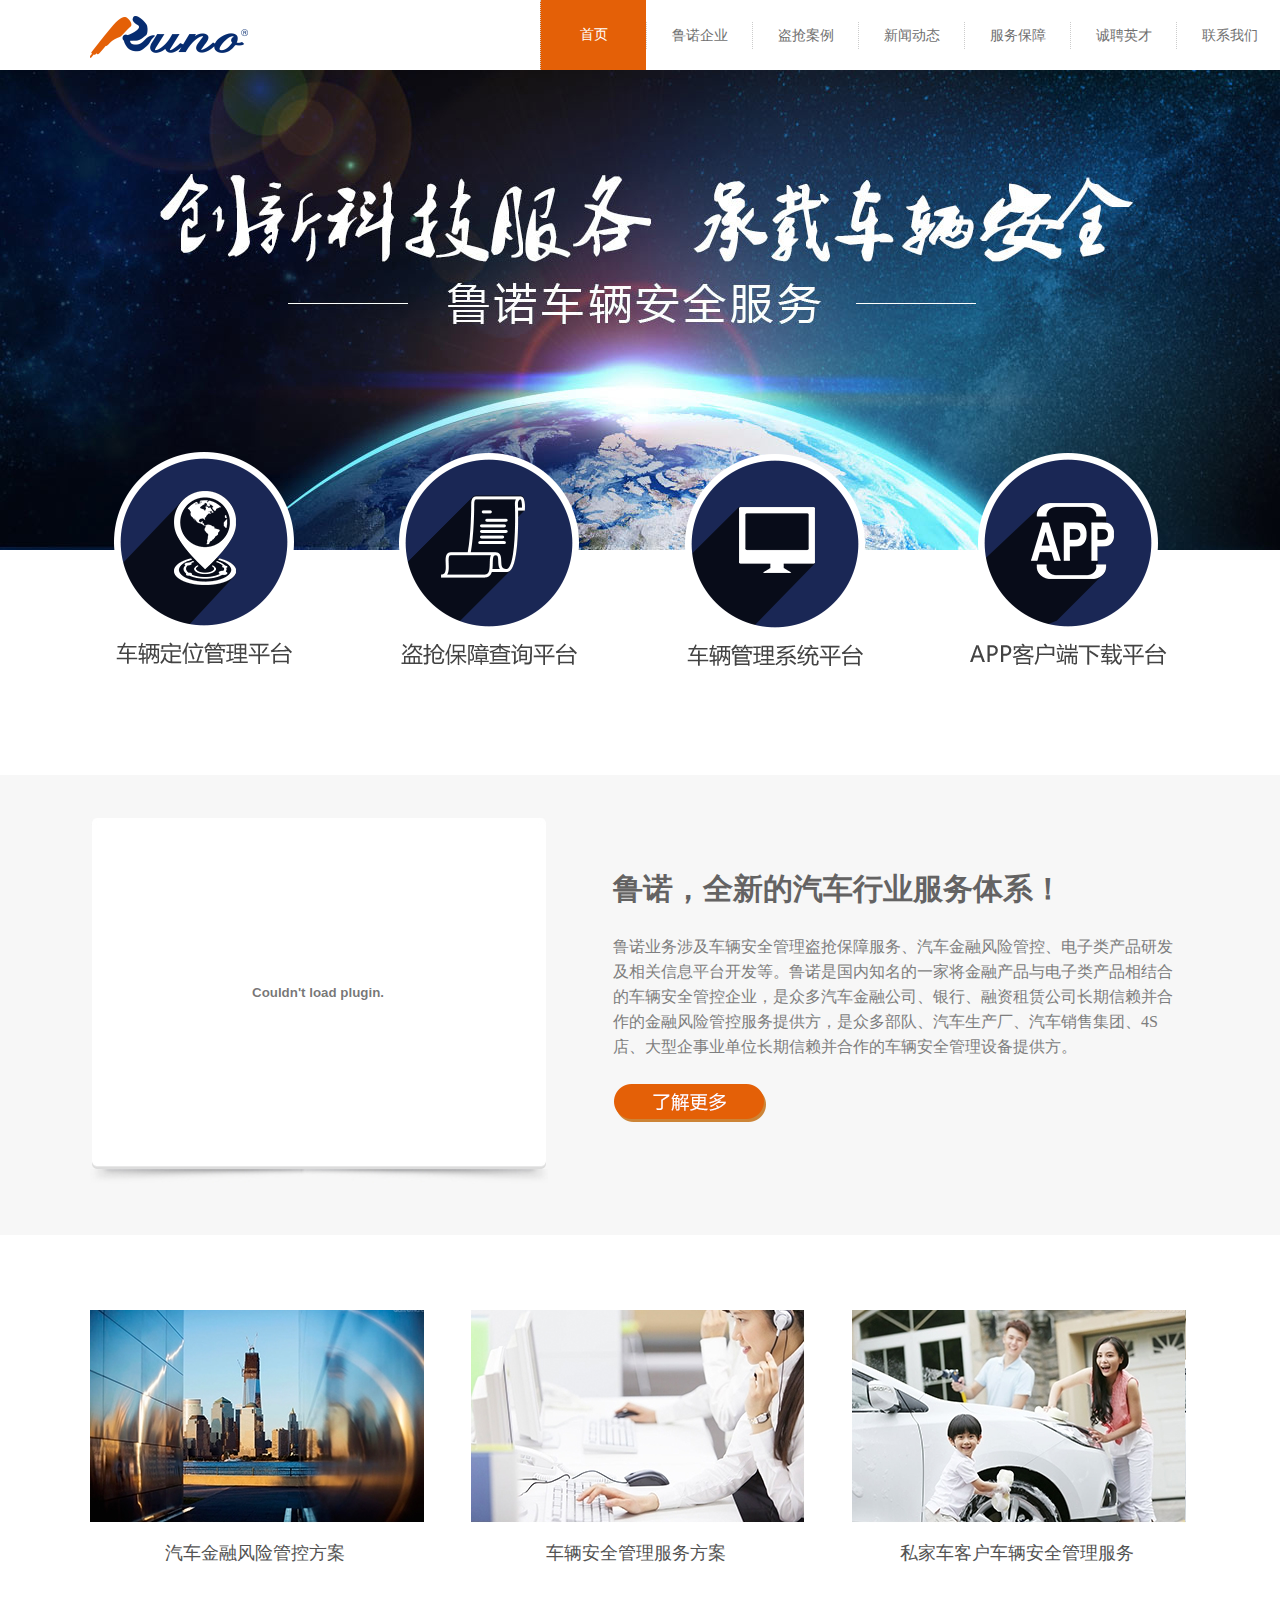
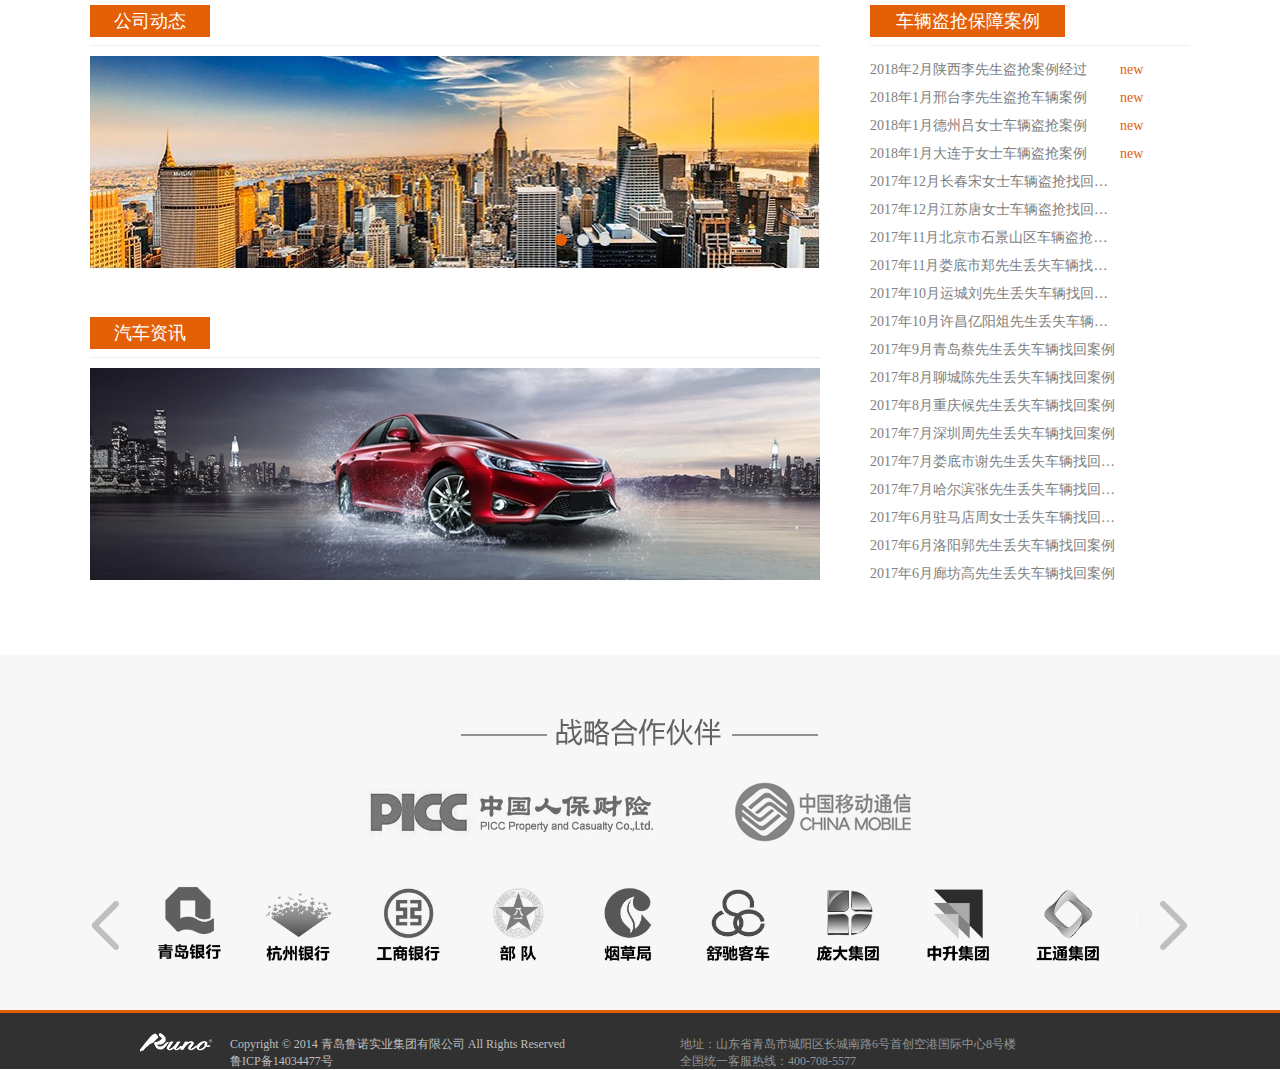
<file: index.html>
<!DOCTYPE html>
<html lang="en">
<head>
    <meta charset="UTF-8">
    <title>青岛鲁诺企业管理有限公司</title>
    <link rel="stylesheet" href="css/index.css">
</head>
<body>
<!--header 头部-->
<header id="header">
    <div class="header">
        <div class="logo"><a href="index.html"><img src="img/logo1.png" alt=""></a></div>
        <div class="nav">
            <ul>
                <a href="index.html"><li id="nav_home" class="active">首页</li></a>
                <a href="about.html"><li id="nav_about">鲁诺企业</li></a>
                <a href="cases.html"><li id="nav_cases">盗抢案例</li></a>
                <a href="news.html"><li id="nav_news">新闻动态</li></a>
                <a href="service.html"><li id="nav_service">服务保障</li></a>
                <a href="recruitment.html"><li id="nav_recruitment">诚聘英才</li></a>
                <a href="contact.html"><li id="nav_contact">联系我们</li></a>
            </ul>
        </div>
    </div>
</header>

<!--banner 轮播图-->
<div id="banner">
    <div id="full_screen_slider">
        <ul id="slides">
            <li class="liActive"></li>
            <li></li>
        </ul>
        <div class="platform">
            <div class="box">
                <ul>
                    <li><a href=""><img src="img/bk01.png" alt=""></a></li>
                    <li class="l1"><a href=""><img src="img/bk02.png" alt=""></a></li>
                    <li class="l2"><a href=""><img src="img/bk03.png" alt=""></a></li>
                    <li class="l3"><a href=""><img src="img/bk04.png" alt=""></a></li>
                </ul>
            </div>
        </div>
    </div>
</div>
<div class="bg01"></div>

<!--video 视频-->
<div class="video_bg">
    <div class="video_box">
        <div class="video">
            <div style="margin:0px 0px 0px 0px;border-radius:5px;overflow:hidden;">
                <embed src="http://player.youku.com/player.php/sid/XMTI2ODg4ODg2NA==/v.swf" allowfullscreen="true" quality="high" width="456" height="350" align="middle" allowscriptaccess="always" type="application/x-shockwave-flash">
            </div>
        </div>
        <div class="introduce">
            <div class="title" style="width:auto;border:0px;">
                鲁诺，全新的汽车行业服务体系！
            </div>
            <div class="con">
                鲁诺业务涉及车辆安全管理盗抢保障服务、汽车金融风险管控、电子类产品研发及相关信息平台开发等。鲁诺是国内知名的一家将金融产品与电子类产品相结合的车辆安全管控企业，是众多汽车金融公司、银行、融资租赁公司长期信赖并合作的金融风险管控服务提供方，是众多部队、汽车生产厂、汽车销售集团、4S店、大型企事业单位长期信赖并合作的车辆安全管理设备提供方。
            </div>
            <a href="about.html"><input type="button" class="btn_more"></a>
        </div>
    </div>
</div>

<!--program 方案-->
<div class="program">
    <div class="program">
        <div class="pic pic1"></div>
        <div class="title">
            汽车金融风险管控方案
        </div>
    </div>
    <div class="program center">
        <div class="pic pic2"></div>
        <div class="title">
            车辆安全管理服务方案
        </div>
    </div>
    <div class="program">
        <div class="pic pic3"></div>
        <div class="title">
            私家车客户车辆安全管理服务
        </div>
    </div>
</div>

<!--news 动态新闻-->
<div class="news">
    <div class="rotation">
        <div class="c1">
            <div class="t">
                <span><a href="news.html">公司动态</a></span>
            </div>
            <div class="lunbo">
                <div class="lunbo_box">
                    <div class="pic picActive"><img src="img/lb01.jpg" alt=""></div>
                    <div class="pic"><img src="img/lb02.jpg" alt=""></div>
                    <div class="pic"><img src="img/lb03.jpg" alt=""></div>
                </div>
                <div class="point">
                    <div class="fbt">
                        <div class="poiont_active"></div>
                        <div></div>
                        <div></div>
                    </div>
                </div>
            </div>
        </div>
        <div class="c1">
            <div class="t">
                <span><a href="news.html"> 汽车资讯</a></span>
            </div>
            <div class="lunbo"><img src="img/hf01.jpg"></div>
        </div>
    </div>
    <div class="introduce">
        <div class="title"><span><a> 车辆盗抢保障案例</a></span></div>
        <ul>
            <li><a href="#">
                <div>2018年2月陕西李先生盗抢案例经过</div><span> new</span>
            </a></li>
            <li><a href="#">
                <div>2018年1月邢台李先生盗抢车辆案例</div><span> new</span>
            </a></li>
            <li><a href="#">
                <div>2018年1月德州吕女士车辆盗抢案例</div><span> new</span>
            </a></li>
            <li><a href="#">
                <div>2018年1月大连于女士车辆盗抢案例</div><span> new</span>
            </a></li>
            <li><a href="#">
                <div>2017年12月长春宋女士车辆盗抢找回经过 </div>
            </a></li>
            <li><a href="#">
                <div>2017年12月江苏唐女士车辆盗抢找回经过 </div>
            </a></li>
            <li><a href="#">
                <div>2017年11月北京市石景山区车辆盗抢找回经过 </div>
            </a></li>
            <li><a href="#">
                <div>2017年11月娄底市郑先生丢失车辆找回案例 </div>
            </a></li>
            <li><a href="#">
                <div>2017年10月运城刘先生丢失车辆找回案例 </div>
            </a></li>
            <li><a href="#">
                <div>2017年10月许昌亿阳俎先生丢失车辆找回案例 </div>
            </a></li>
            <li><a href="#">
                <div>2017年9月青岛蔡先生丢失车辆找回案例 </div>
            </a></li>
            <li><a href="#">
                <div>2017年8月聊城陈先生丢失车辆找回案例 </div>
            </a></li>
            <li><a href="#">
                <div>2017年8月重庆候先生丢失车辆找回案例 </div>
            </a></li>
            <li><a href="#">
                <div>2017年7月深圳周先生丢失车辆找回案例 </div>
            </a></li>
            <li><a href="#">
                <div>2017年7月娄底市谢先生丢失车辆找回案例 </div>
            </a></li>
            <li><a href="#">
                <div>2017年7月哈尔滨张先生丢失车辆找回案例 </div>
            </a></li>
            <li><a href="#">
                <div>2017年6月驻马店周女士丢失车辆找回案例 </div>
            </a></li>
            <li><a href="#">
                <div>2017年6月洛阳郭先生丢失车辆找回案例 </div>
            </a></li>
            <li><a href="#">
                <div>2017年6月廊坊高先生丢失车辆找回案例 </div>
            </a></li>
        </ul>
    </div>
</div>

<!--partner 合作伙伴-->
<div class="partner">
    <div class="partner_box">
        <div class="t">
            <img src="img/zlt.png">
        </div>
        <div class="zlhb">
            <img src="img/zl1.jpg">
        </div>
        <div class="sectionshopfour">
            <a href="javascript:void(0);" class="prev" id="prev-02">&nbsp; </a>
            <div class="logo_animate">
                <div class="sectionzou" id="demo-02">
                    <ul style="margin: 0px; padding: 0px; position: relative; list-style-type: none; z-index: 1; width: 4400px; left: -880px;">
                        <li><img src="img/lg17.jpg" alt=""></li>
                        <li><img src="img/lg18.jpg" alt=""></li>
                        <li><img src="img/lg19.jpg" alt=""></li>
                        <li><img src="img/lg20.jpg" alt=""></li>
                        <li><img src="img/lg21.jpg" alt=""></li>
                        <li><img src="img/lg22.jpg" alt=""></li>
                        <li><img src="img/lg23.jpg" alt=""></li>
                        <li><img src="img/lg24.jpg" alt=""></li>
                        <li><img src="img/lg01.jpg" alt=""></li>
                        <li><img src="img/lg02.jpg" alt=""></li>
                        <li><img src="img/lg03.jpg" alt=""></li>
                        <li><img src="img/lg04.jpg" alt=""></li>
                        <li><img src="img/lg05.jpg" alt=""></li>
                        <li><img src="img/lg06.jpg" alt=""></li>
                        <li><img src="img/lg07.jpg" alt=""></li>
                        <li><img src="img/lg08.jpg" alt=""></li>
                        <li><img src="img/lg09.jpg" alt=""></li>
                        <li><img src="img/lg10.jpg" alt=""></li>
                        <li><img src="img/lg11.jpg" alt=""></li>
                        <li><img src="img/lg12.jpg" alt=""></li>
                        <li><img src="img/lg13.jpg" alt=""></li>
                        <li><img src="img/lg14.jpg" alt=""></li>
                        <li><img src="img/lg15.jpg" alt=""></li>
                        <li><img src="img/lg16.jpg" alt=""></li>
                        <li><img src="img/lg17.jpg" alt=""></li>
                        <li><img src="img/lg18.jpg" alt=""></li>
                        <li><img src="img/lg19.jpg" alt=""></li>
                        <li><img src="img/lg20.jpg" alt=""></li>
                        <li><img src="img/lg21.jpg" alt=""></li>
                        <li><img src="img/lg22.jpg" alt=""></li>
                        <li><img src="img/lg23.jpg" alt=""></li>
                        <li><img src="img/lg24.jpg" alt=""></li>
                        <li><img src="img/lg01.jpg" alt=""></li>
                        <li><img src="img/lg02.jpg" alt=""></li>
                        <li><img src="img/lg03.jpg" alt=""></li>
                        <li><img src="img/lg04.jpg" alt=""></li>
                        <li><img src="img/lg05.jpg" alt=""></li>
                        <li><img src="img/lg06.jpg" alt=""></li>
                        <li><img src="img/lg07.jpg" alt=""></li>
                        <li><img src="img/lg08.jpg" alt=""></li>
                    </ul>
                </div>
            </div>
            <a href="javascript:void(0);" class="next" id="next-02">&nbsp; </a>
        </div>
    </div>
</div>

<!--footer 脚部-->
<footer class="footer_bg">
    <div class="footer">
        <div class="logo2"></div>
        <div class="bq">Copyright © 2014  青岛鲁诺实业集团有限公司  All Rights Reserved  <br> 鲁ICP备14034477号</div>
        <div class="dz">地址：山东省青岛市城阳区长城南路6号首创空港国际中心8号楼      <br>全国统一客服热线：400-708-5577</div>
    </div>
</footer>
</body>
<script src="js/jquery.min.js"></script>
<script src="js/index.js"></script>
</html>
</file>
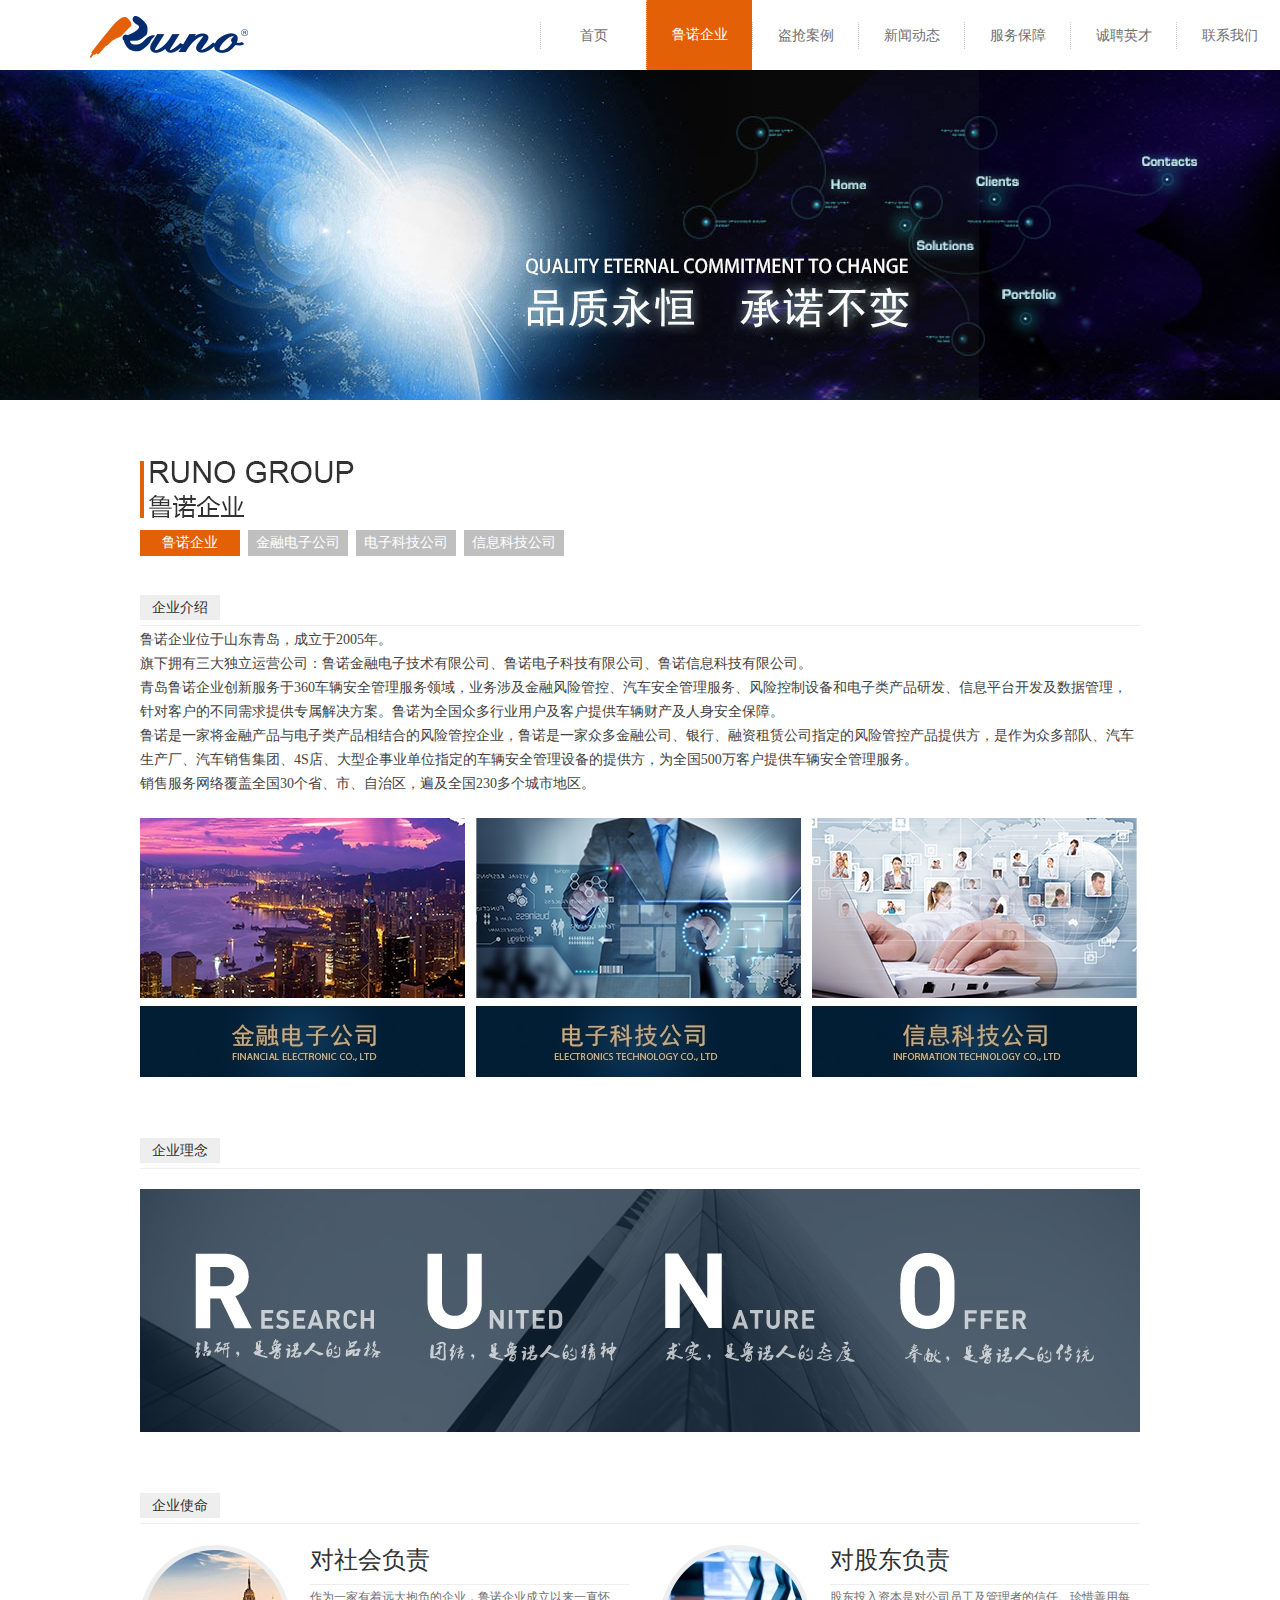
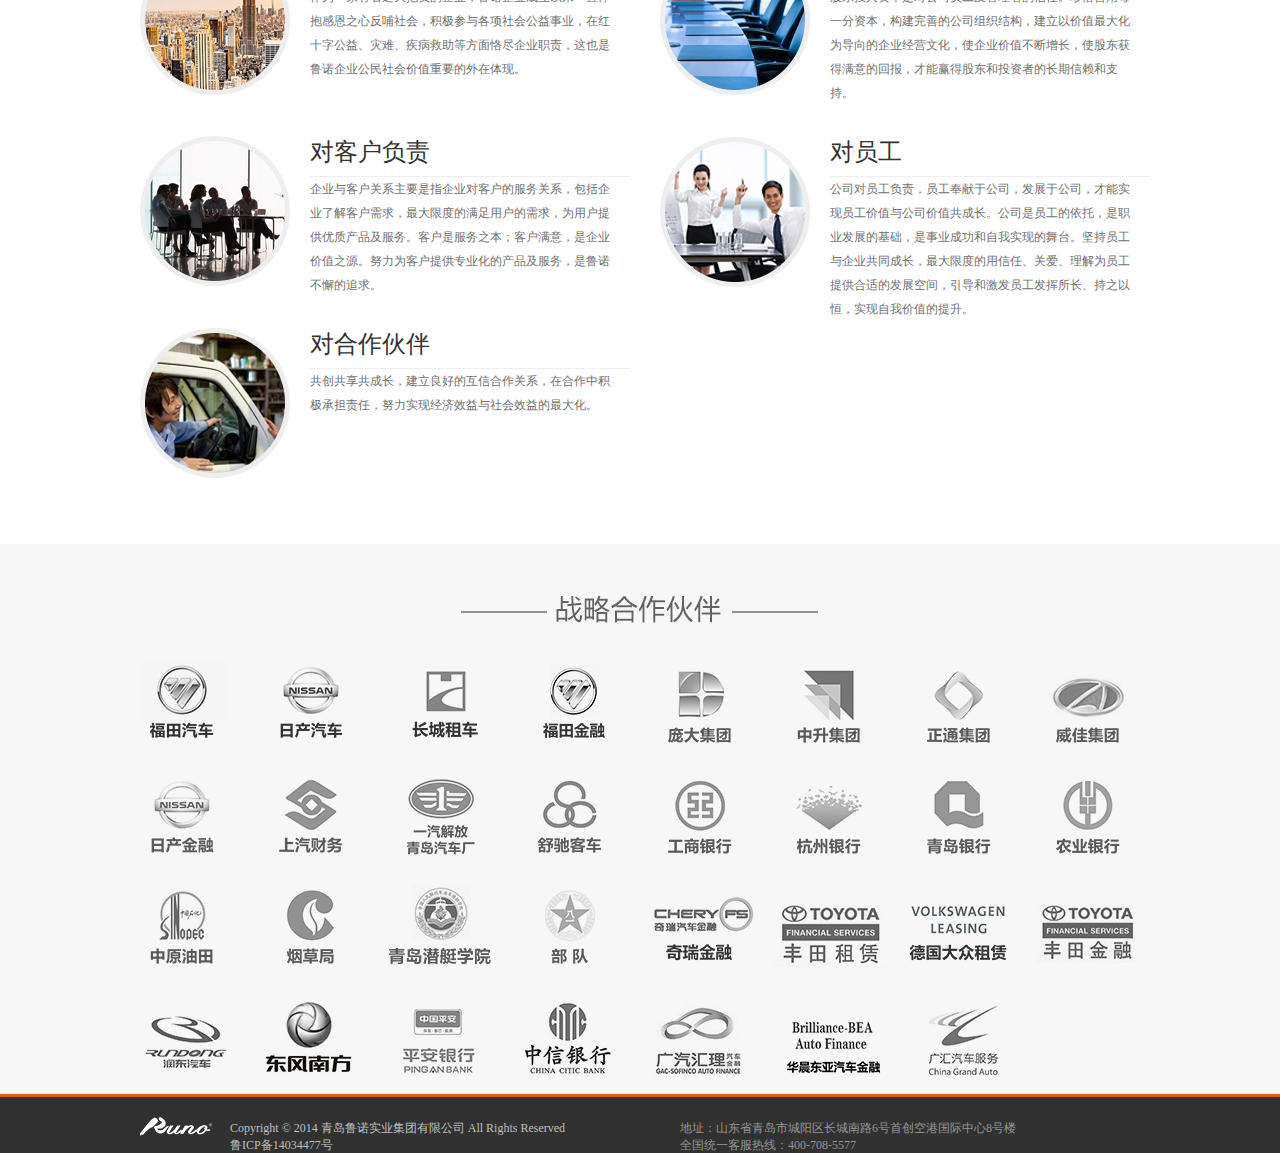
<file: about.html>
<!DOCTYPE html>
<html lang="en">
<head>
    <meta charset="UTF-8">
    <title>鲁诺企业-青岛鲁诺企业管理有限公司</title>
    <link rel="stylesheet" href="css/header.css">
    <link rel="stylesheet" href="css/footer.css">
    <link rel="stylesheet" href="css/about.css">
</head>
<body>
<!--header 头部-->
<header id="header">
    <div class="header">
        <div class="logo"><a href="index.html"><img src="img/logo1.png" alt=""></a></div>
        <div class="nav">
            <ul>
                <a href="index.html"><li id="nav_home">首页</li></a>
                <a href="about.html"><li id="nav_about" class="active">鲁诺企业</li></a>
                <a href="cases.html"><li id="nav_cases">盗抢案例</li></a>
                <a href="news.html"><li id="nav_news">新闻动态</li></a>
                <a href="service.html"><li id="nav_service">服务保障</li></a>
                <a href="recruitment.html"><li id="nav_recruitment">诚聘英才</li></a>
                <a href="contact.html"><li id="nav_contact">联系我们</li></a>
            </ul>
        </div>
    </div>
</header>

<!--banner 广告图-->
<div class="nybanner"></div>

<!--introduce 介绍-->
<div class="k4">
    <div class="abt1"><img src="img/abot01.gif"> </div>
    <div class="cd1">
        <div class="xz1"><a href="#">鲁诺企业</a></div>
        <div class="xz2"><a href="#">金融电子公司</a></div>
        <div class="xz2"><a href="#"> 电子科技公司</a></div>
        <div class="xz2"><a href="#">信息科技公司</a></div>
    </div>
    <div class="xbt">
        <span>企业介绍</span>
    </div>
    <div class="ctxt1">
        <p>鲁诺企业位于山东青岛，成立于2005年。<br>旗下拥有三大独立运营公司：鲁诺金融电子技术有限公司、鲁诺电子科技有限公司、鲁诺信息科技有限公司。<br>青岛鲁诺企业创新服务于360车辆安全管理服务领域，业务涉及金融风险管控、汽车安全管理服务、风险控制设备和电子类产品研发、信息平台开发及数据管理，针对客户的不同需求提供专属解决方案。鲁诺为全国众多行业用户及客户提供车辆财产及人身安全保障。<br>鲁诺是一家将金融产品与电子类产品相结合的风险管控企业，鲁诺是一家众多金融公司、银行、融资租赁公司指定的风险管控产品提供方，是作为众多部队、汽车生产厂、汽车销售集团、4S店、大型企事业单位指定的车辆安全管理设备的提供方，为全国500万客户提供车辆安全管理服务。<br>销售服务网络覆盖全国30个省、市、自治区，遍及全国230多个城市地区。</p>
    </div>
    <div class="ab01">
        <a href="#"><img src="img/about02.jpg"></a>
        <a href="#"><img src="img/about03.jpg" style="margin-left:7px;"></a>
        <a href="#"><img src="img/about04.jpg" style="margin-left:7px;"></a>
    </div>
    <div class="xbt">
        <span>企业理念</span>
    </div>
    <div class="ab02">
        <img src="img/about05.jpg">
    </div>
    <div class="xbt">
        <span>企业使命</span>
    </div>
    <div class="ab03">
        <div class="ab03i">
            <div class="l">
                <img src="img/sm01.jpg">
            </div>
            <div class="r">
                <div class="t">对社会负责</div>
                <div class="con">
                    作为一家有着远大抱负的企业，鲁诺企业成立以来一直怀抱感恩之心反哺社会，积极参与各项社会公益事业，在红十字公益、灾难、疾病救助等方面恪尽企业职责，这也是鲁诺企业公民社会价值重要的外在体现。
                </div>
            </div>
        </div>

        <div class="ab03i" style="margin-left:40px;">
            <div class="l">
                <img src="img/sm02.jpg">
            </div>
            <div class="r">
                <div class="t">对股东负责</div>
                <div class="con">
                    股东投入资本是对公司员工及管理者的信任。珍惜善用每一分资本，构建完善的公司组织结构，建立以价值最大化为导向的企业经营文化，使企业价值不断增长，使股东获得满意的回报，才能赢得股东和投资者的长期信赖和支持。
                </div>
            </div>
        </div>

        <div class="ab03i">
            <div class="l">
                <img src="img/sm03.jpg">
            </div>
            <div class="r">
                <div class="t">对客户负责</div>
                <div class="con">
                    企业与客户关系主要是指企业对客户的服务关系，包括企业了解客户需求，最大限度的满足用户的需求，为用户提供优质产品及服务。客户是服务之本；客户满意，是企业价值之源。努力为客户提供专业化的产品及服务，是鲁诺不懈的追求。
                </div>
            </div>
        </div>


        <div class="ab03i" style="margin-left:40px;">
            <div class="l">
                <img src="img/sm04.jpg">
            </div>
            <div class="r">
                <div class="t">对员工</div>
                <div class="con">
                    公司对员工负责，员工奉献于公司，发展于公司，才能实现员工价值与公司价值共成长。公司是员工的依托，是职业发展的基础，是事业成功和自我实现的舞台。坚持员工与企业共同成长，最大限度的用信任、关爱、理解为员工提供合适的发展空间，引导和激发员工发挥所长、持之以恒，实现自我价值的提升。
                </div>
            </div>
        </div>


        <div class="ab03i">
            <div class="l">
                <img src="img/sm05.jpg">
            </div>
            <div class="r">
                <div class="t">对合作伙伴</div>
                <div class="con">
                    共创共享共成长，建立良好的互信合作关系，在合作中积极承担责任，努力实现经济效益与社会效益的最大化。
                </div>
            </div>
        </div>
    </div>
</div>

<!--战略合作伙伴-->
<div class="ab04bg">
    <div class="ab040"></div>
    <div class="ab04">
        <img src="img/zlny.jpg">
    </div>
</div>

<!--footer 脚部-->
<footer class="footer_bg">
    <div class="footer">
        <div class="logo2"></div>
        <div class="bq">Copyright © 2014  青岛鲁诺实业集团有限公司  All Rights Reserved  <br> 鲁ICP备14034477号</div>
        <div class="dz">地址：山东省青岛市城阳区长城南路6号首创空港国际中心8号楼      <br>全国统一客服热线：400-708-5577</div>
    </div>
</footer>
</body>
<script src="js/jquery.min.js"></script>
</html>
</file>
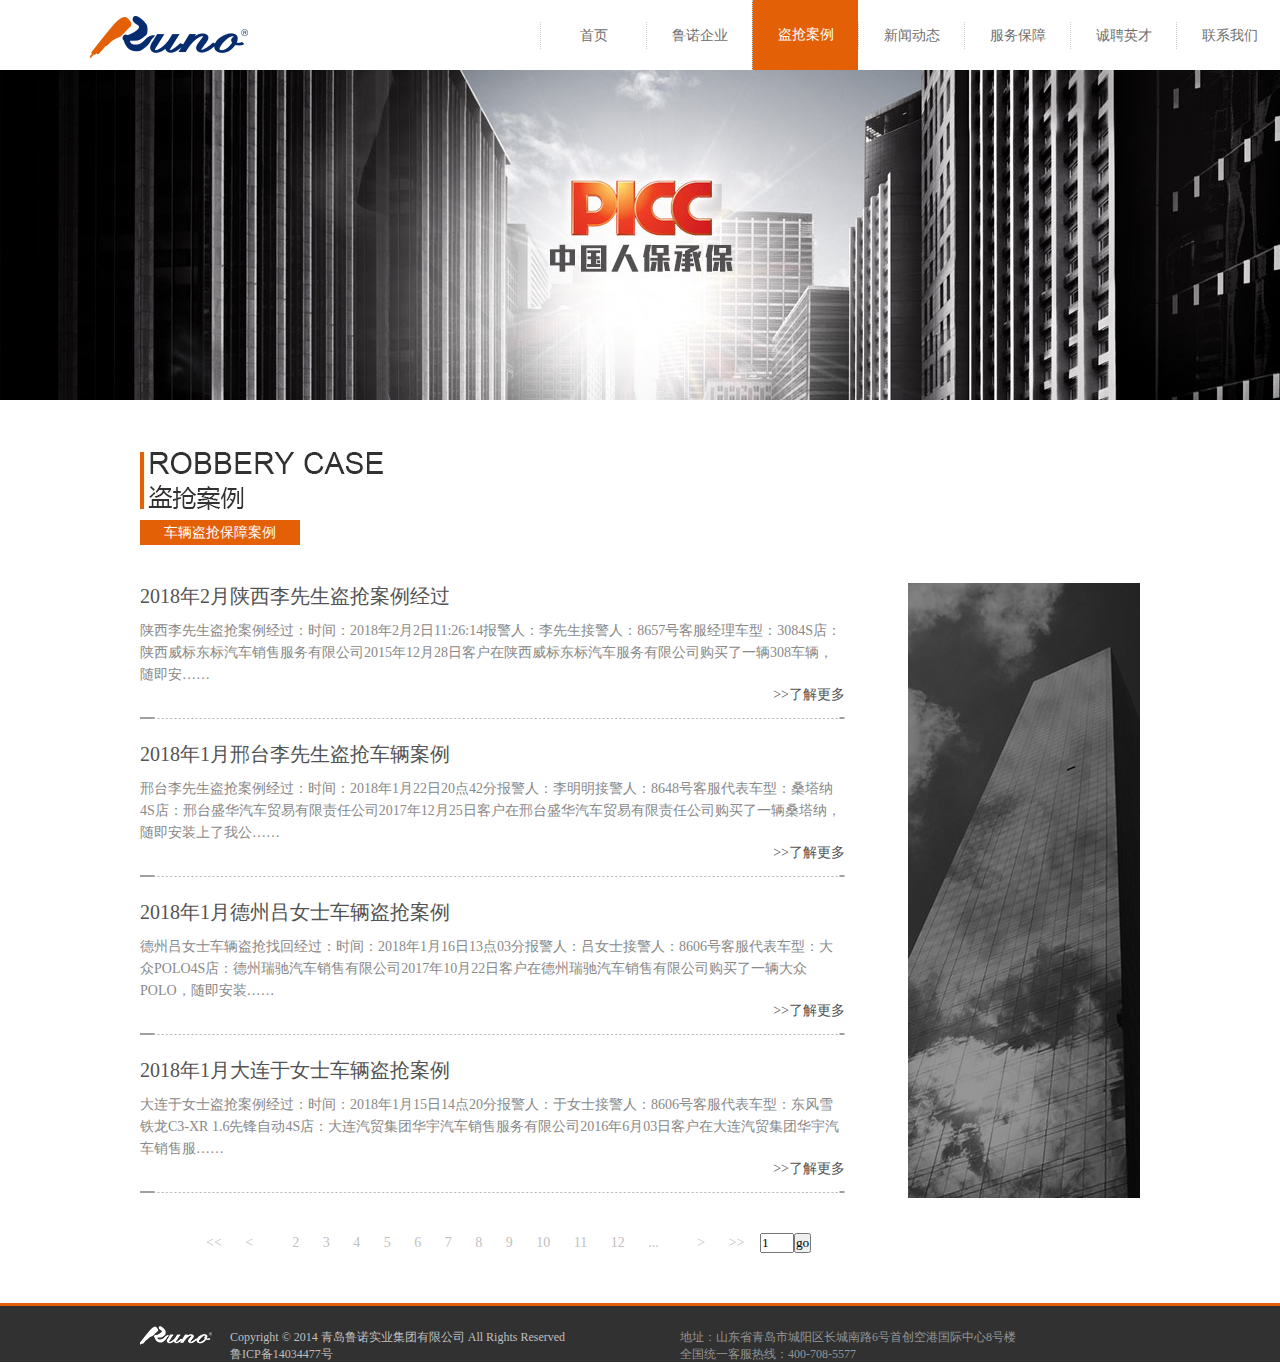
<file: cases.html>
<!DOCTYPE html>
<html lang="en">
<head>
    <meta charset="UTF-8">
    <title>鲁诺企业-青岛鲁诺企业管理有限公司</title>
    <link rel="stylesheet" href="css/header.css">
    <link rel="stylesheet" href="css/footer.css">
    <link rel="stylesheet" href="css/about.css">
</head>
<body>
<!--header 头部-->
<header id="header">
    <div class="header">
        <div class="logo"><a href="index.html"><img src="img/logo1.png" alt=""></a></div>
        <div class="nav">
            <ul>
                <a href="index.html">
                    <li id="nav_home">首页</li>
                </a>
                <a href="about.html">
                    <li id="nav_about">鲁诺企业</li>
                </a>
                <a href="cases.html">
                    <li id="nav_cases" class="active">盗抢案例</li>
                </a>
                <a href="news.html">
                    <li id="nav_news">新闻动态</li>
                </a>
                <a href="service.html">
                    <li id="nav_service">服务保障</li>
                </a>
                <a href="recruitment.html">
                    <li id="nav_recruitment">诚聘英才</li>
                </a>
                <a href="contact.html">
                    <li id="nav_contact">联系我们</li>
                </a>
            </ul>
        </div>
    </div>
</header>

<!--banner 广告图-->
<div class="nybanner" style="background: url(img/banneral.jpg) center;"></div>

<!--盗抢案例-->
<div class="k3">
    <div class="alt"></div>
    <div class="alt2">车辆盗抢保障案例</div>
    <div class="all">
        <div class="alll">
            <div class="ali">
                <div class="alit"><a href="#">2018年2月陕西李先生盗抢案例经过</a></div>
                <div class="alic">
                    陕西李先生盗抢案例经过：时间：2018年2月2日11:26:14报警人：李先生接警人：8657号客服经理车型：3084S店：陕西威标东标汽车销售服务有限公司2015年12月28日客户在陕西威标东标汽车服务有限公司购买了一辆308车辆，随即安……
                </div>
                <div class="lj"><a href="#"> &gt;&gt;了解更多</a></div>
            </div>
            <div class="ali">
                <div class="alit"><a href="#">2018年1月邢台李先生盗抢车辆案例</a></div>
                <div class="alic">
                    邢台李先生盗抢案例经过：时间：2018年1月22日20点42分报警人：李明明接警人：8648号客服代表车型：桑塔纳4S店：邢台盛华汽车贸易有限责任公司2017年12月25日客户在邢台盛华汽车贸易有限责任公司购买了一辆桑塔纳，随即安装上了我公……
                </div>
                <div class="lj"><a href="#"> &gt;&gt;了解更多</a></div>
            </div>
            <div class="ali">
                <div class="alit"><a href="#">2018年1月德州吕女士车辆盗抢案例</a></div>
                <div class="alic">
                    德州吕女士车辆盗抢找回经过：时间：2018年1月16日13点03分报警人：吕女士接警人：8606号客服代表车型：大众POLO4S店：德州瑞驰汽车销售有限公司2017年10月22日客户在德州瑞驰汽车销售有限公司购买了一辆大众POLO，随即安装……
                </div>
                <div class="lj"><a href="#"> &gt;&gt;了解更多</a></div>
            </div>
            <div class="ali">
                <div class="alit"><a href="#">2018年1月大连于女士车辆盗抢案例</a></div>
                <div class="alic">
                    大连于女士盗抢案例经过：时间：2018年1月15日14点20分报警人：于女士接警人：8606号客服代表车型：东风雪铁龙C3-XR
                    1.6先锋自动4S店：大连汽贸集团华宇汽车销售服务有限公司2016年6月03日客户在大连汽贸集团华宇汽车销售服……
                </div>
                <div class="lj"><a href="#"> &gt;&gt;了解更多</a></div>
            </div>
        </div>
        <div class="allr"></div>
    </div>
    <div class="fenye" id="fy" style="width:705px">
        <div class="fenye">
            <div style="text-align:center;">
                <a disabled="true" style="margin-right:5px;">&lt;&lt;</a>
                <a disabled="true" style="margin-right:5px;">&lt;</a>
                <span style="margin-right:5px;color:#fff;">1</span>
                <a href="#" style="margin-right:5px;">2</a>
                <a href="#" style="margin-right:5px;">3</a>
                <a href="#" style="margin-right:5px;">4</a>
                <a href="#" style="margin-right:5px;">5</a>
                <a href="#" style="margin-right:5px;">6</a>
                <a href="#" style="margin-right:5px;">7</a>
                <a href="#" style="margin-right:5px;">8</a>
                <a href="#" style="margin-right:5px;">9</a>
                <a href="#" style="margin-right:5px;">10</a>
                <a href="#" style="margin-right:5px;">11</a>
                <a href="#" style="margin-right:5px;">12</a>
                <span style="margin-right:5px;">
                    <a href="#">...</a>
                </span>
                <a href="#" style="margin-right:5px;">&gt;</a>
                <a href="#" style="margin-right:5px;">&gt;&gt;</a>&nbsp;&nbsp;
                <input type="text" value="1" style="width:30px;">
                <input type="Submit" value="go" style="position: absolute;">
            </div>
        </div>

    </div>
</div>

<!--footer 脚部-->
<footer class="footer_bg">
    <div class="footer">
        <div class="logo2"></div>
        <div class="bq">Copyright © 2014 青岛鲁诺实业集团有限公司 All Rights Reserved <br> 鲁ICP备14034477号</div>
        <div class="dz">地址：山东省青岛市城阳区长城南路6号首创空港国际中心8号楼 <br>全国统一客服热线：400-708-5577</div>
    </div>
</footer>
</body>
<script src="js/jquery.min.js"></script>
</html>
</file>
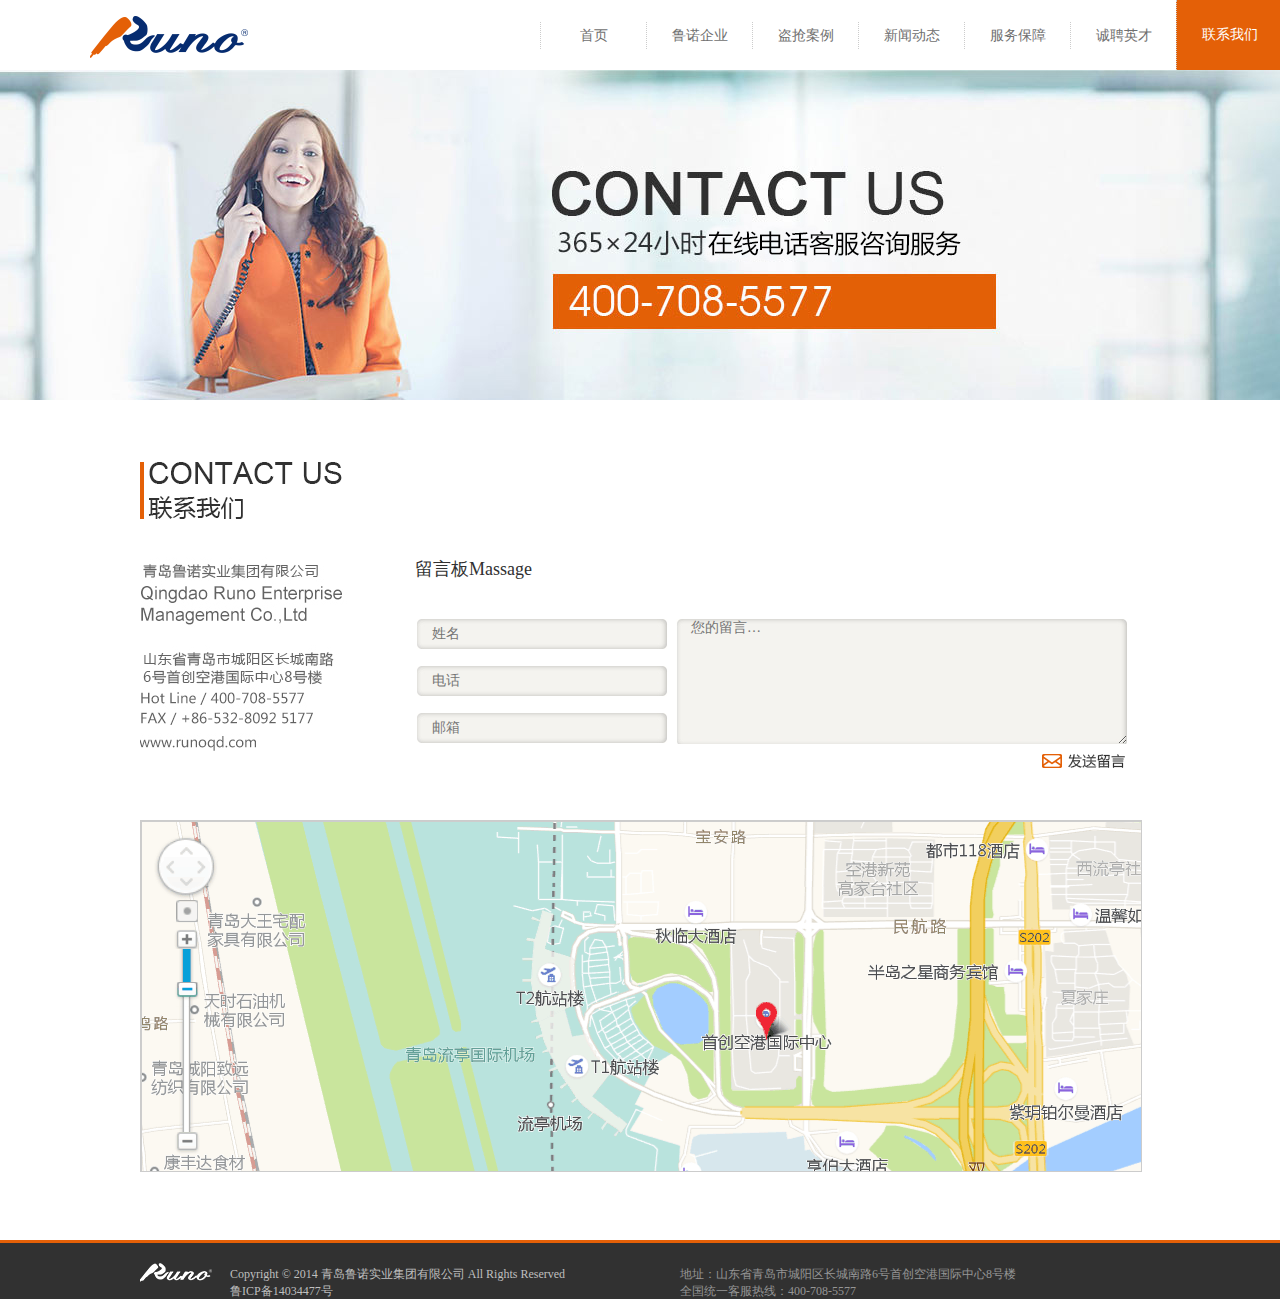
<file: contact.html>
<!DOCTYPE html>
<html lang="en">
<head>
    <meta charset="UTF-8">
    <title>鲁诺企业-青岛鲁诺企业管理有限公司</title>
    <link rel="stylesheet" href="css/header.css">
    <link rel="stylesheet" href="css/footer.css">
    <link rel="stylesheet" href="css/about.css">
</head>
<body>
<!--header 头部-->
<header id="header">
    <div class="header">
        <div class="logo"><a href="index.html"><img src="img/logo1.png" alt=""></a></div>
        <div class="nav">
            <ul>
                <a href="index.html">
                    <li id="nav_home">首页</li>
                </a>
                <a href="about.html">
                    <li id="nav_about">鲁诺企业</li>
                </a>
                <a href="cases.html">
                    <li id="nav_cases">盗抢案例</li>
                </a>
                <a href="news.html">
                    <li id="nav_news">新闻动态</li>
                </a>
                <a href="service.html">
                    <li id="nav_service">服务保障</li>
                </a>
                <a href="recruitment.html">
                    <li id="nav_recruitment">诚聘英才</li>
                </a>
                <a href="contact.html">
                    <li id="nav_contact" class="active">联系我们</li>
                </a>
            </ul>
        </div>
    </div>

    <!--banner 广告图-->
    <div class="nybanner" style="background: url(img/bannerlxwm.jpg) center;"></div>

    <!--contact us 联系我们-->
    <div class="lxwm01">
        <div class="t1"></div>
        <div class="l">
            <div class="t2">
                <img src="img/lxwmc.jpg">
            </div>
        </div>
        <div class="r">
            <div class="t3">留言板Massage</div>
            <span style="color:Red;visibility:hidden;">*</span>
            <span style="color:Red;visibility:hidden;">*</span>
            <span style="color:Red;visibility:hidden;">*</span>
            <table width="725" border="0">
                <tbody><tr>
                    <td height="45">
                        <input type="text" class="inp01" placeholder="姓名">
                    </td>
                    <td rowspan="3">
                        <textarea rows="2" cols="20" class="inp02" placeholder="您的留言…"></textarea>
                    </td>
                </tr>
                <tr>
                    <td height="45">
                        <input type="text" class="inp01" placeholder="电话">
                    </td>
                </tr>
                <tr>
                    <td height="45"><input type="text" class="inp01" placeholder="邮箱"></td>
                </tr>
                </tbody></table>
            <div class="fsly">
                <input type="submit" value="">
            </div>
        </div>
    </div>

    <!--地图-->
    <div class="lxwm02">
        <div style="width: 1000px; height: 350px; border: 1px solid rgb(204, 204, 204); position: relative; background: rgb(252, 249, 242); cursor: url('http://webapi.amap.com/theme/v1.3/openhand.cur'), default;"></div>
    </div>

    <!--footer 脚部-->
    <footer class="footer_bg">
        <div class="footer">
            <div class="logo2"></div>
            <div class="bq">Copyright © 2014 青岛鲁诺实业集团有限公司 All Rights Reserved <br> 鲁ICP备14034477号</div>
            <div class="dz">地址：山东省青岛市城阳区长城南路6号首创空港国际中心8号楼 <br>全国统一客服热线：400-708-5577</div>
        </div>
    </footer>
</header>
</body>
<script src="js/jquery.min.js"></script>
</html>
</file>
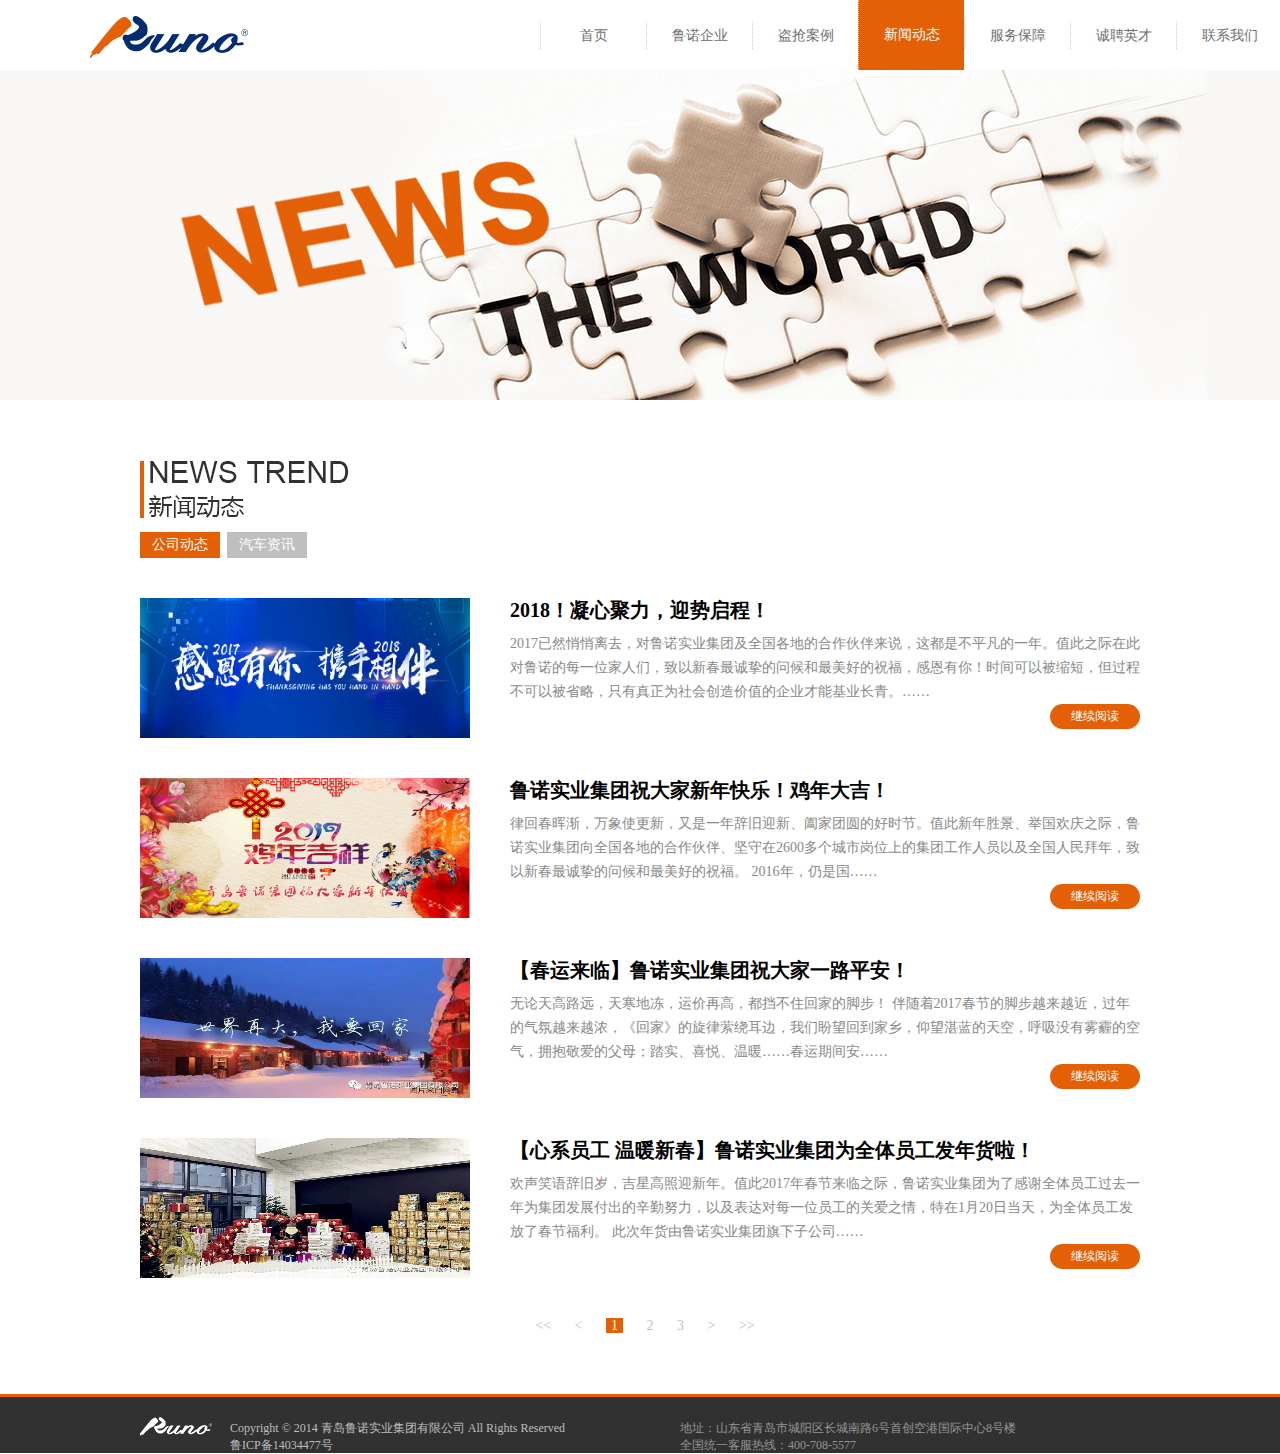
<file: news.html>
<!DOCTYPE html>
<html lang="en">
<head>
    <meta charset="UTF-8">
    <title>鲁诺企业-青岛鲁诺企业管理有限公司</title>
    <link rel="stylesheet" href="css/header.css">
    <link rel="stylesheet" href="css/footer.css">
    <link rel="stylesheet" href="css/about.css">
</head>
<body>
<!--header 头部-->
<header id="header">
    <div class="header">
        <div class="logo"><a href="index.html"><img src="img/logo1.png" alt=""></a></div>
        <div class="nav">
            <ul>
                <a href="index.html">
                    <li id="nav_home">首页</li>
                </a>
                <a href="about.html">
                    <li id="nav_about">鲁诺企业</li>
                </a>
                <a href="cases.html">
                    <li id="nav_cases">盗抢案例</li>
                </a>
                <a href="news.html">
                    <li id="nav_news" class="active">新闻动态</li>
                </a>
                <a href="service.html">
                    <li id="nav_service">服务保障</li>
                </a>
                <a href="recruitment.html">
                    <li id="nav_recruitment">诚聘英才</li>
                </a>
                <a href="contact.html">
                    <li id="nav_contact">联系我们</li>
                </a>
            </ul>
        </div>
    </div>
</header>

<!--banner 自动轮播-->
<div class="nybanner">
    <div id="full_screen_slider">
        <ul id="slides">
            <li class="liActive"></li>
            <li></li>
        </ul>
    </div>
</div>

<!--news trend 新闻动态-->
<div class="k2" style="width:1000px;">
    <div class="newt">


    </div>
    <div class="newsc">
        <div class="newsc1">
            <a href="#"> 公司动态</a>
        </div>
        <div class="newsc2">
            <a href="#"> 汽车资讯</a>
        </div>
    </div>
    <div class="newsl">
        <div class="newsi">
            <div class="img">
                <a href="#"><img src="img/20180104103152938.png" width="330" height="140"></a>
            </div>
            <div class="nr">
                <h3> 2018！凝心聚力，迎势启程！</h3>
                2017已然悄悄离去，对鲁诺实业集团及全国各地的合作伙伴来说，这都是不平凡的一年。值此之际在此对鲁诺的每一位家人们，致以新春最诚挚的问候和最美好的祝福，感恩有你！时间可以被缩短，但过程不可以被省略，只有真正为社会创造价值的企业才能基业长青。……
                <div class="jxyd"><a href="#">继续阅读</a></div>
            </div>
        </div>

        <div class="newsi">
            <div class="img">
                <a href="#"><img src="img/131298797329587541.jpg" width="330" height="140"></a>
            </div>
            <div class="nr">
                <h3> 鲁诺实业集团祝大家新年快乐！鸡年大吉！</h3>
                律回春晖渐，万象使更新，又是一年辞旧迎新、阖家团圆的好时节。值此新年胜景、举国欢庆之际，鲁诺实业集团向全国各地的合作伙伴、坚守在2600多个城市岗位上的集团工作人员以及全国人民拜年，致以新春最诚挚的问候和最美好的祝福。  2016年，仍是国……
                <div class="jxyd"><a href="#">继续阅读</a></div>
            </div>
        </div>

        <div class="newsi">
            <div class="img"><a href="#"><img src="img/20170125091900213.jpg" width="330" height="140"></a></div>
            <div class="nr">
                <h3> 【春运来临】鲁诺实业集团祝大家一路平安！</h3>
                无论天高路远，天寒地冻，运价再高，都挡不住回家的脚步！    伴随着2017春节的脚步越来越近，过年的气氛越来越浓，《回家》的旋律萦绕耳边，我们盼望回到家乡，仰望湛蓝的天空，呼吸没有雾霾的空气，拥抱敬爱的父母；踏实、喜悦、温暖……春运期间安……
                <div class="jxyd"><a href="#">继续阅读</a></div>
            </div>
        </div>

        <div class="newsi">
            <div class="img"><a href="#"><img src="img/20170124022030594.jpg" width="330" height="140"></a></div>
            <div class="nr">
                <h3> 【心系员工 温暖新春】鲁诺实业集团为全体员工发年货啦！</h3>
                欢声笑语辞旧岁，吉星高照迎新年。值此2017年春节来临之际，鲁诺实业集团为了感谢全体员工过去一年为集团发展付出的辛勤努力，以及表达对每一位员工的关爱之情，特在1月20日当天，为全体员工发放了春节福利。    此次年货由鲁诺实业集团旗下子公司……
                <div class="jxyd"><a href="#">继续阅读</a></div>
            </div>
        </div>
    </div>

    <div class="fenye" id="fy">
        <div id="ctl00_ContentPlaceHolder1_AspNetPager1" style="text-align:center;">
            <a disabled="true" style="margin-right:5px;">&lt;&lt;</a>
            <a disabled="true" style="margin-right:5px;">&lt;</a>
            <span style="margin-right:5px;color:#fff;">1</span>
            <a href="#" style="margin-right:5px;">2</a>
            <a href="#" style="margin-right:5px;">3</a>
            <a href="#" style="margin-right:5px;">&gt;</a>
            <a href="#" style="margin-right:5px;">&gt;&gt;</a>
        </div>
    </div>
</div>

<!--footer 脚部-->
<footer class="footer_bg">
    <div class="footer">
        <div class="logo2"></div>
        <div class="bq">Copyright © 2014 青岛鲁诺实业集团有限公司 All Rights Reserved <br> 鲁ICP备14034477号</div>
        <div class="dz">地址：山东省青岛市城阳区长城南路6号首创空港国际中心8号楼 <br>全国统一客服热线：400-708-5577</div>
    </div>
</footer>
</body>
<script src="js/jquery.min.js"></script>
<script>
    // 轮播图1
    var timer;
    var i=0;
    function run() {
        i++;
        if(i==2){
            i=0;
        }
        $("#slides li").eq(i).addClass("liActive").siblings("li").removeClass("liActive");
    }
    timer=setInterval(run,5000);
</script>
</html>
</file>
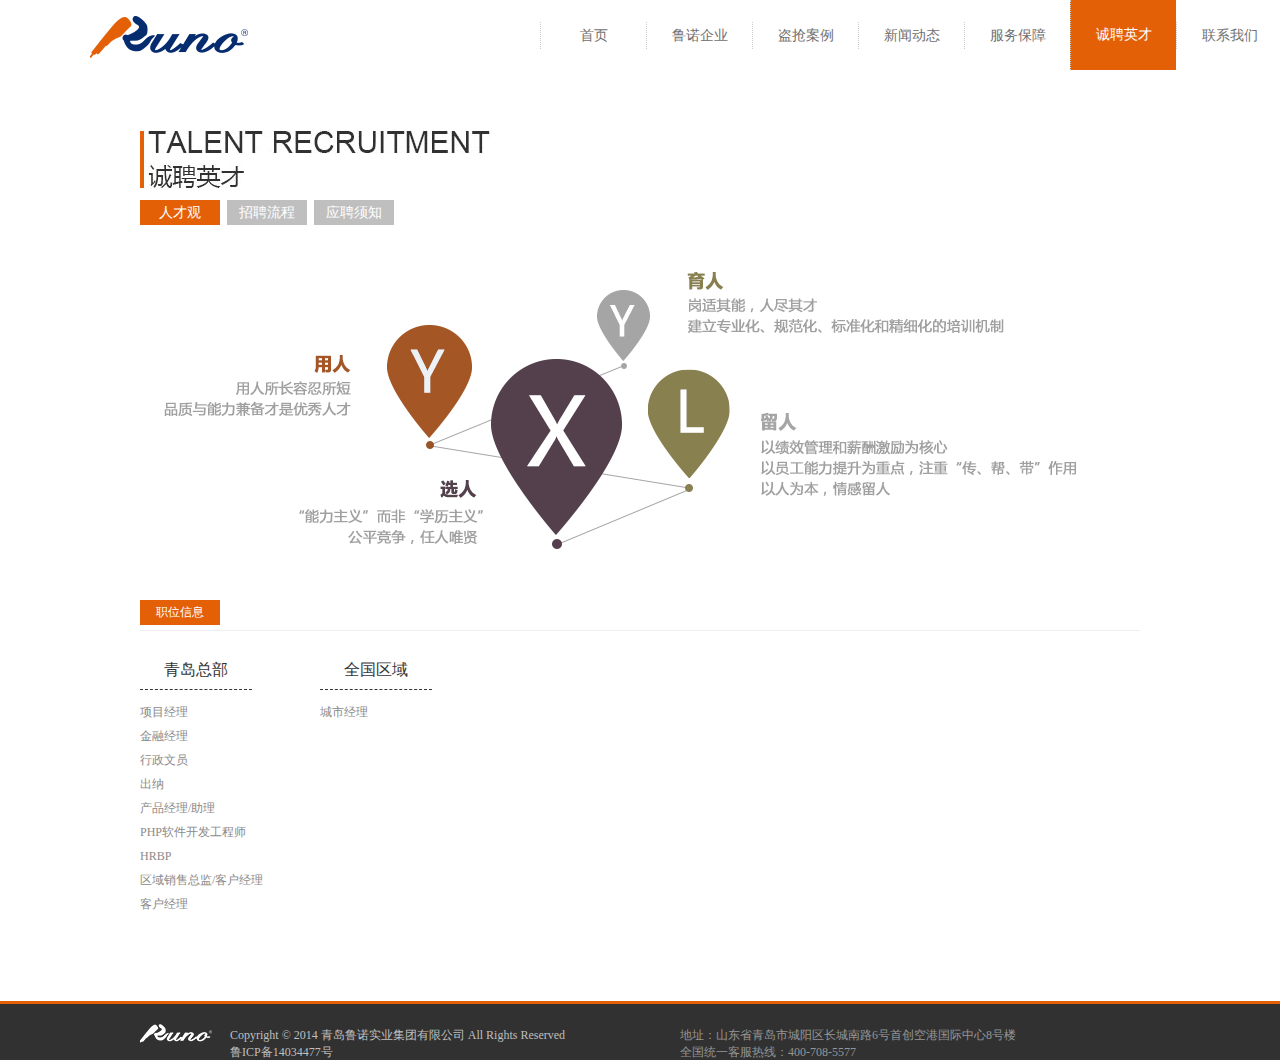
<file: recruitment.html>
<!DOCTYPE html>
<html lang="en">
<head>
    <meta charset="UTF-8">
    <title>鲁诺企业-青岛鲁诺企业管理有限公司</title>
    <link rel="stylesheet" href="css/header.css">
    <link rel="stylesheet" href="css/footer.css">
    <link rel="stylesheet" href="css/about.css">
</head>
<body>
<!--header 头部-->
<header id="header">
    <div class="header">
        <div class="logo"><a href="index.html"><img src="img/logo1.png" alt=""></a></div>
        <div class="nav">
            <ul>
                <a href="index.html">
                    <li id="nav_home">首页</li>
                </a>
                <a href="about.html">
                    <li id="nav_about">鲁诺企业</li>
                </a>
                <a href="cases.html">
                    <li id="nav_cases">盗抢案例</li>
                </a>
                <a href="news.html">
                    <li id="nav_news">新闻动态</li>
                </a>
                <a href="service.html">
                    <li id="nav_service">服务保障</li>
                </a>
                <a href="recruitment.html">
                    <li id="nav_recruitment" class="active">诚聘英才</li>
                </a>
                <a href="contact.html">
                    <li id="nav_contact">联系我们</li>
                </a>
            </ul>
        </div>
    </div>
</header>

<!--诚聘英才-->
<div class="hrk">
    <img src="img/hrt1.jpg">
    <div class="hrxt">
        <ul>
            <li class="xz"><a href="#">人才观</a></li>
            <li><a href="#">招聘流程</a></li>
            <li><a href="#">应聘须知</a></li>
        </ul>
    </div>
    <img src="img/hr01.jpg">
    <div class="hrt2">
        <span>职位信息</span>
    </div>
    <div class="zwl">
        <div class="zwi">
            <div class="zwit">青岛总部</div>
            <ul>
                <li><a href="#">项目经理 </a> </li>
                <li><a href="#">金融经理 </a> </li>
                <li><a href="#">行政文员 </a> </li>
                <li><a href="#">出纳 </a> </li>
                <li><a href="#">产品经理/助理 </a> </li>
                <li><a href="#">PHP软件开发工程师 </a> </li>
                <li><a href="#">HRBP </a> </li>
                <li><a href="#">区域销售总监/客户经理 </a> </li>
                <li><a href="#">客户经理 </a> </li>
            </ul>
        </div>
        <div class="zwi">
            <div class="zwit">全国区域</div>
            <ul>
                <li><a href="#">城市经理 </a> </li>
            </ul>
        </div>
        <div class="clear"></div>
    </div>
</div>

<!--footer 脚部-->
<footer class="footer_bg">
    <div class="footer">
        <div class="logo2"></div>
        <div class="bq">Copyright © 2014 青岛鲁诺实业集团有限公司 All Rights Reserved <br> 鲁ICP备14034477号</div>
        <div class="dz">地址：山东省青岛市城阳区长城南路6号首创空港国际中心8号楼 <br>全国统一客服热线：400-708-5577</div>
    </div>
</footer>
</body>
<script src="js/jquery.min.js"></script>
</html>
</file>
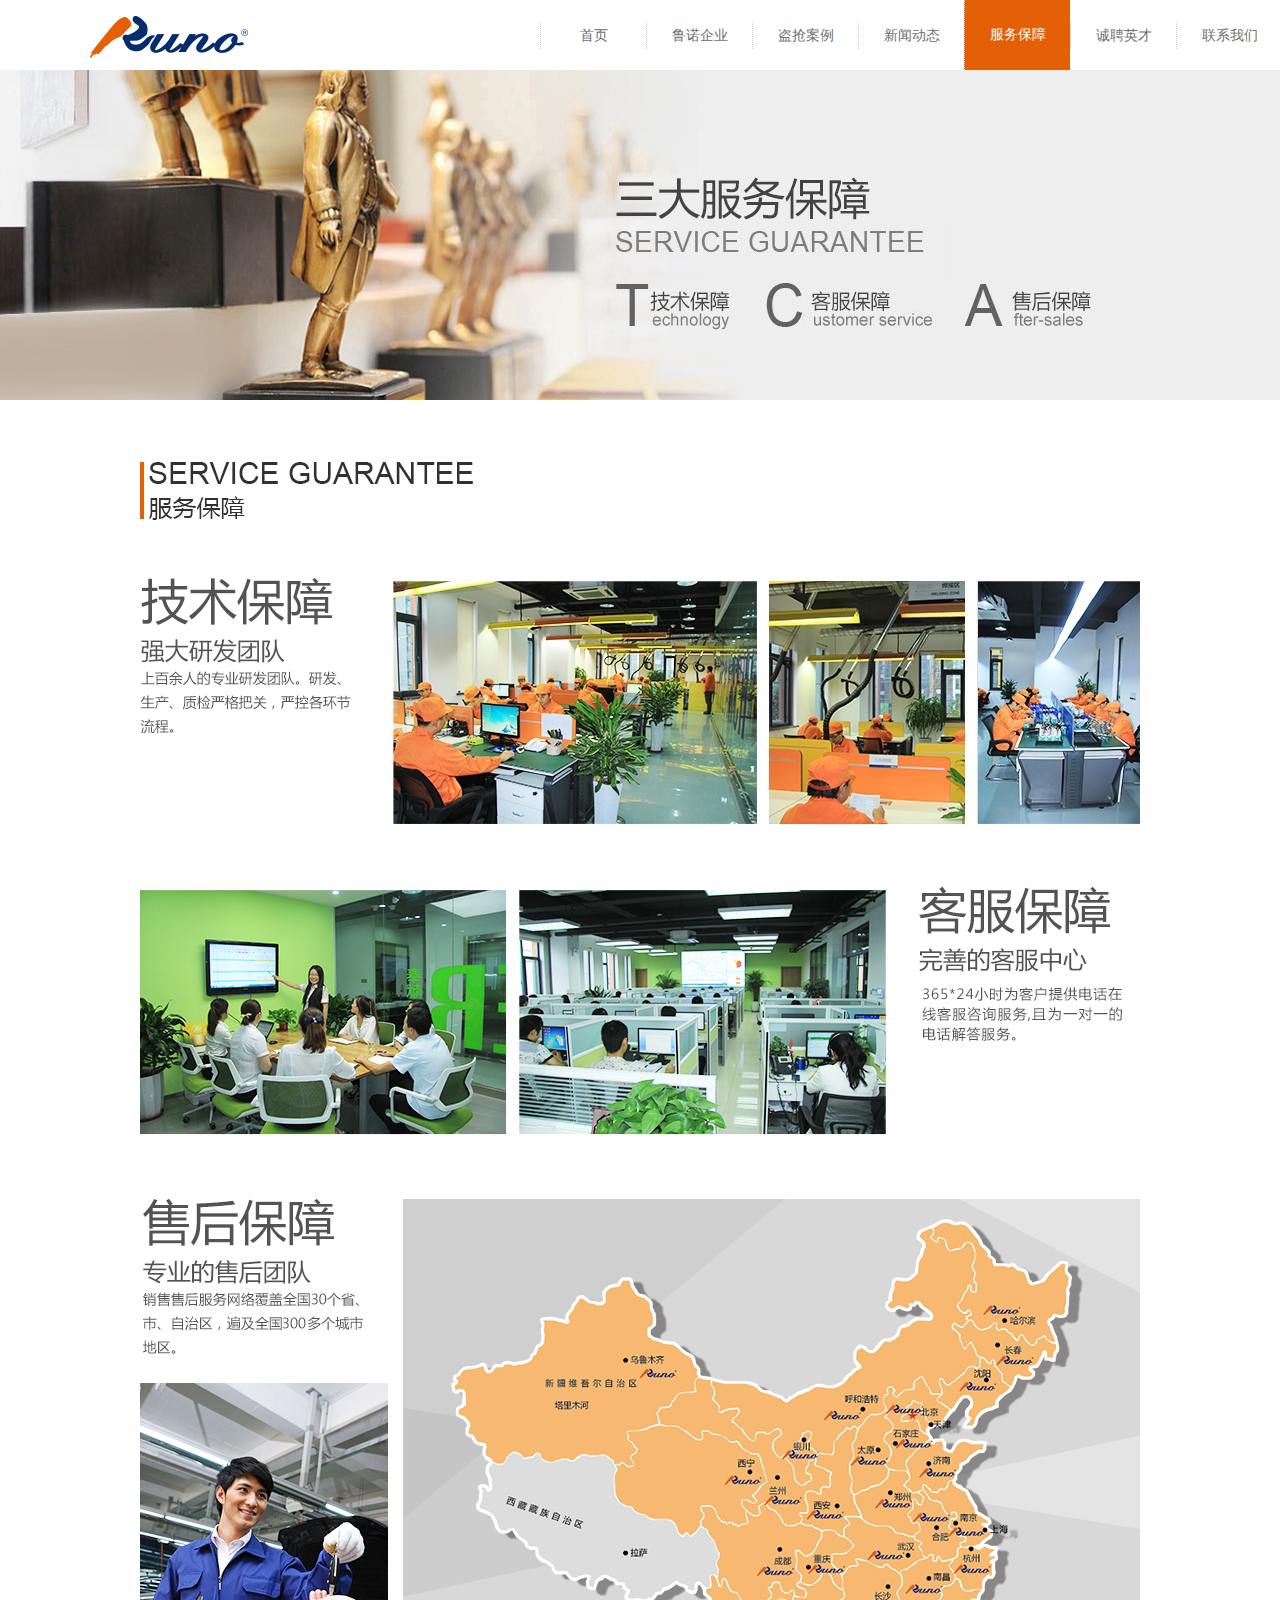
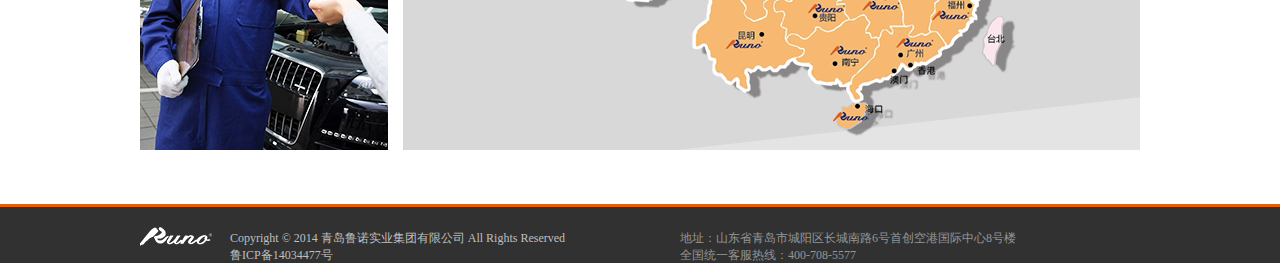
<file: service.html>
<!DOCTYPE html>
<html lang="en">
<head>
    <meta charset="UTF-8">
    <title>鲁诺企业-青岛鲁诺企业管理有限公司</title>
    <link rel="stylesheet" href="css/header.css">
    <link rel="stylesheet" href="css/footer.css">
    <link rel="stylesheet" href="css/about.css">
</head>
<body>
<!--header 头部-->
<header id="header">
    <div class="header">
        <div class="logo"><a href="index.html"><img src="img/logo1.png" alt=""></a></div>
        <div class="nav">
            <ul>
                <a href="index.html">
                    <li id="nav_home">首页</li>
                </a>
                <a href="about.html">
                    <li id="nav_about">鲁诺企业</li>
                </a>
                <a href="cases.html">
                    <li id="nav_cases">盗抢案例</li>
                </a>
                <a href="news.html">
                    <li id="nav_news">新闻动态</li>
                </a>
                <a href="service.html">
                    <li id="nav_service" class="active">服务保障</li>
                </a>
                <a href="recruitment.html">
                    <li id="nav_recruitment">诚聘英才</li>
                </a>
                <a href="contact.html">
                    <li id="nav_contact">联系我们</li>
                </a>
            </ul>
        </div>
    </div>
</header>

<!--banner 广告图-->
<div class="nybanner" style="background: url(img/bannerfuwu.jpg) center;"></div>

<!--service guarantee 服务保障-->
<div class="k1">
    <div class="t"><img src="img/fwbzt.jpg"></div>
    <div class="c">
        <p>
            <img src="img/fuwu01.jpg">
            <img src="img/fuwu02.jpg">
            <img src="img/fuwu03.jpg">
        </p>
    </div>
</div>

<!--footer 脚部-->
<footer class="footer_bg">
    <div class="footer">
        <div class="logo2"></div>
        <div class="bq">Copyright © 2014 青岛鲁诺实业集团有限公司 All Rights Reserved <br> 鲁ICP备14034477号</div>
        <div class="dz">地址：山东省青岛市城阳区长城南路6号首创空港国际中心8号楼 <br>全国统一客服热线：400-708-5577</div>
    </div>
</footer>
</body>
<script src="js/jquery.min.js"></script>
</html>
</file>
<file: css/index.css>
* {
    margin: 0;
    padding: 0;
    font-family: '微软雅黑';
}
a {
    text-decoration: none;
    color: inherit;
}
ul{
    list-style: none;
}
img{
    border: 0;
}
/*header 头部*/
.header {
    width: 1100px;
    height: 70px;
    margin: 0px auto;
}
.logo {
    width: 160px;
    height: 55px;
    float: left;
    margin-top: 8px;
}
img {
    border: 0px;
}
.nav {
    width: 650px;
    height: 70px;
    float: right;
}
.nav ul {
    padding: 0px;
    margin: 0px;
    width: 760px;
    list-style: none;
}
.nav ul .active{
    background: #e46007;
    color: #fff;
    height: 70px;
    line-height: 70px;
    margin-top: 0px;
}
.nav ul li{
    width: 105px;
    height: 27px;
    line-height: 27px;
    float: left;
    color: #707070;
    margin-top: 22px;
    font-family: '微软雅黑';
    font-size: 14px;
    text-align: center;
    border-left: 1px dotted #ccc;
    cursor: pointer;
}
.nav ul li:hover{
    background: #e46007;
    height: 70px;
    line-height: 70px;
    margin-top: 0px;
    color: #fff;
}
.nav ul .active a{
    border-bottom: dotted 1px #fff;
    color: #fff;
}
.nav ul li a{
    padding-bottom: 8px;
    color: #707070;
}

/*banner 轮播图*/
#banner{
    width: 100%;
    height: 480px;
    background: url(../img/banner01.jpg) center;
}
#full_screen_slider{
    width: 100%;
    height: 480px;
    float: left;
    position: relative;
}
#slides{
    display: block;
    width: 100%;
    height: 480px;
    list-style: none;
    padding: 0;
    margin: 0;
    position: relative;
}
#slides li{
    display: block;
    width: 100%;
    height: 100%;
    list-style: none;
    padding: 0;
    margin: 0;
    position: absolute;
    transition: all 1s;
}
#slides li:nth-of-type(1){
    background: url('../img/banner01.jpg') center top no-repeat;
}
#slides li:nth-of-type(2){
    background: url('../img/banner02.jpg') center top no-repeat;
    opacity: 0;
}
#slides .liActive{
    opacity: 1!important;
}
.platform{
    position: relative;
    top: -100px;
    width: 1100px;
    height: 225px;
    margin: 0px auto;
}
.platform .box{
    width: 1100px;
    height: 250px;
    position: absolute;
    z-index: 10000;
}
.platform .box ul li{
    float: left;
    margin-left: 103px;
    opacity: 0;
    transition: all 1s;
    transform: scale(0.5);
}
.block.l1{
    transition-delay: .2s!important;
}
.block.l2{
    transition-delay: .4s!important;
}
.block.l3{
    transition-delay: .6s!important;
}
.platform .box ul .block{
    opacity: 1!important;
    transform: scale(1);
}
.platform .box ul li:first-of-type{
    margin-left: 22px;
}
.bg01{
    width: 100%;
    height: 225px;
}

/*video 视频*/
.video_bg{
    width: 100%;
    background: #f7f7f7;
    height: 460px;
    margin-bottom: 75px;
}
.video_box{
    width: 1100px;
    height: 380px;
    margin: 0px auto;
    padding-top: 42px;
}
.video{
    width: 458px;
    height: 367px;
    float: left;
    background: url(../img/sp01.jpg) no-repeat;
}
.introduce{
    width: 320px;
    height: 700px;
    float: right;
}
.video_box .introduce{
    width: 570px;
    height: auto;
    float: left;
    margin-left: 65px;
}
.video_box .title{
    width: auto;
    color: #646363;
    font-family: '微软雅黑';
    font-size: 30px;
    font-weight: bold;
    margin-top: 52px;
    margin-bottom: 25px;
}
.introduce .title{
    width: 320px;
    height: 40px;
    border-bottom: 1px solid #eeeeee;
}
.video_box .introduce .con{
    color: #7e7e7e;
    font-family: '微软雅黑';
    font-size: 16px;
    line-height: 25px;
}
.btn_more{
    width: 157px;
    height: 39px;
    border: 0px;
    outline: 0px;
    margin-top: 25px;
    background: url(../img/ljgd.png);
    cursor: pointer;
}

/*program 方案*/
.program{
    width: 1100px;
    height: 295px;
    margin: 0px auto;
}
.program .program{
    width: 335px;
    height: 280px;
    float: left;
}
.program .program .pic{
    width: 334px;
    height: 213px;
    transition: all 1s ease;
}
.program .program .pic1{
    background: url(../img/fa01.jpg);
}
.program .program .pic1:hover{
    background: url(../img/fa11.jpg);
}
.program .title{
    color: #535353;
    font-family: '微软雅黑';
    font-size: 18px;
    width: 330px;
    text-align: center;
    line-height: 60px;
}
.program .program.center{
    margin: 0px 46px 0px 46px;
}
.program .program .pic2{
    background: url(../img/fa02.jpg);
}
.program .program .pic2:hover{
    background: url(../img/fa22.jpg);
}
.program .program .pic3{
    background: url(../img/fa03.jpg);
}
.program .program .pic3:hover{
    background: url(../img/fa33.jpg);
}

/*news 新闻动态*/
.news{
    width: 1100px;
    height: 650px;
    margin: 0px auto;
}
.news .rotation{
    width: 730px;
    height: 700px;
    float: left;
}
.news .rotation .c1{
    height: 312px;
    width: 730px;
    float: left;
}
.news .rotation .c1 .t{
    width: 730px;
    height: 40px;
    border-bottom: 1px solid #eeeeee;
}
.news .rotation .c1 .t span{
    width: 120px;
    height: 32px;
    float: left;
    display: block;
    background: #e46007;
    color: #fff;
    font-family: '微软雅黑';
    font-size: 18px;
    text-align: center;
    line-height: 32px;
}
.news .rotation .c1 .t span a{
    color: #fff;
}
.lunbo{
    width: 730px;
    height: 213px;
    float: left;
    margin-top: 10px;
}
.lunbo .lunbo_box{
    position: relative;
    width: 730px;
    height: 213px;
    background-color: #000;
    float: left;
}
.lunbo .lunbo_box .pic{
    position: absolute;
    width: 100%;
    background: #000;
    opacity: 0;
    transition: all 1s;
}
.lunbo .lunbo_box .picActive{
    opacity: 1;
    transition-delay: 0.3s;
}
.lunbo .lunbo_box .pic img{
    width: 730px;
    height: 213px;
    display: block;
}
.lunbo .point{
    position: absolute;
    top: 1830px;
    left: 550px;
    height: 21px;
    text-align: center;
    z-index: 200;
}
.lunbo .point .fbt{
    margin: 4px auto 0;
    overflow: hidden;
    zoom: 1;
    height: 14px;
}
.lunbo .point .fbt div{
    position: relative;
    display: inline;
    width: 12px;
    height: 12px;
    border-radius: 7px;
    margin: 0 5px;
    text-align: center;
    outline: 0;
    float: left;
    background: #D9D9D9;
    cursor: pointer;
}
.lunbo .point .fbt div:hover{
    background: #e46007;
}
.lunbo .point .fbt .poiont_active{
    background: #e46007;
}
.introduce .title span{
    width: 195px;
    height: 32px;
    float: left;
    display: block;
    background: #e46007;
    color: #fff;
    font-family: '微软雅黑';
    font-size: 18px;
    text-align: center;
    line-height: 32px;
}
.introduce ul{
    margin: 0px;
    padding: 0px;
    margin-top: 10px;
}
.introduce ul li{
    color: #7e7e7e;
    font-family: '微软雅黑';
    font-size: 14px;
    line-height: 28px;
}
.introduce ul li a{
    color: #7e7e7e;
}
.introduce ul li a div{
    width: 250px;
    float: left;
    white-space: nowrap;
    overflow: hidden;
    text-overflow: ellipsis;
}
.introduce ul li span{
    color: #e46007;
}

/*partner 合作伙伴*/
.partner{
    background: #f7f7f7;
    width: 100%;
    height: 355px;
}
.partner .partner_box{
    width: 1100px;
    height: 300px;
    margin: 0px auto;
    text-align: center;
    padding-top: 55px;
}
.zlhb {
    margin: 30px 0px 30px 0px;
}
.sectionshopfour {
    width: 1100px;
    height: 100px;
}
.sectionshopfour .prev {
    background: url(../img/erwei_03.png);
    width: 33px;
    height: 56px;
    float: left;
    margin: 20px 10px 0px 0px;
}
.logo_animate{
    float: left;
    width: 1016px;
    overflow: hidden
}
.sectionshopfour .sectionzou {
    width: 1016px;
    height: 94px;
    float: left;
}
#demo-02 {
    width: 1016px;
}
.sectionshopfour .sectionzou {
    visibility: visible;
    overflow: hidden;
    position: relative;
    z-index: 2;
    left: 0px;
    width: 1010px!important;
}
.sectionshopfour .sectionzou ul {
    width: 1016px;
    height: 190px;
}
.sectionshopfour .sectionzou ul li{
    overflow: hidden;
    float: left;
    width: 110px;
    height: 91px;
}
.sectionshopfour .sectionzou ul li img {
    height: 91px;
    width: auto;
}
.sectionshopfour .next {
    background: url(../img/erwei_05.png);
    width: 30px;
    height: 56px;
    float: left;
    margin: 20px 0px 0px 10px;
}

/*footer 脚部*/
.footer_bg{
    width: 100%;
    height: 56px;
    border-top: #e46007 solid 3px;
    background: #313131;
}
.footer{
    width: 1100px;
    height: 30px;
    margin: 0px auto;
    margin-top: 20px;
}
.logo2 {
    width: 80px;
    margin-left: 50px;
    height: 20px;
    float: left;
    background: url(../img/logo2.gif) no-repeat;
}
.bq {
    color: #bfbfbf;
    font-family: '微软雅黑';
    font-size: 12px;
    margin-top: 3px;
    width: 400px;
    float: left;
    margin-left: 10px;
}
.dz {
    color: #959595;
    font-family: '微软雅黑';
    font-size: 12px;
    margin-top: 3px;
    width: 475px;
    float: left;
    margin-left: 50px;
}
</file>
<file: css/header.css>
* {
    margin: 0;
    padding: 0;
    font-family: '微软雅黑';
}
a {
    text-decoration: none;
    color: inherit;
}
ul{
    list-style: none;
}
img{
    border: 0;
}
/*header 头部*/
.header {
    width: 1100px;
    height: 70px;
    margin: 0px auto;
}
.logo {
    width: 160px;
    height: 55px;
    float: left;
    margin-top: 8px;
}
img {
    border: 0px;
}
.nav {
    width: 650px;
    height: 70px;
    float: right;
}
.nav ul {
    padding: 0px;
    margin: 0px;
    width: 760px;
    list-style: none;
}
.nav ul .active{
    background: #e46007;
    color: #fff;
    height: 70px;
    line-height: 70px;
    margin-top: 0px;
}
.nav ul li{
    width: 105px;
    height: 27px;
    line-height: 27px;
    float: left;
    color: #707070;
    margin-top: 22px;
    font-family: '微软雅黑';
    font-size: 14px;
    text-align: center;
    border-left: 1px dotted #ccc;
    cursor: pointer;
}
.nav ul li:hover{
    background: #e46007;
    height: 70px;
    line-height: 70px;
    margin-top: 0px;
    color: #fff;
}
.nav ul .active a{
    border-bottom: dotted 1px #fff;
    color: #fff;
}
.nav ul li a{
    padding-bottom: 8px;
    color: #707070;
}
</file>
<file: css/footer.css>
/*footer 脚部*/
.footer_bg{
    width: 100%;
    height: 56px;
    border-top: #e46007 solid 3px;
    background: #313131;
}
.footer{
    width: 1100px;
    height: 30px;
    margin: 0px auto;
    margin-top: 20px;
}
.logo2 {
    width: 80px;
    margin-left: 50px;
    height: 20px;
    float: left;
    background: url(../img/logo2.gif) no-repeat;
}
.bq {
    color: #bfbfbf;
    font-family: '微软雅黑';
    font-size: 12px;
    margin-top: 3px;
    width: 400px;
    float: left;
    margin-left: 10px;
}
.dz {
    color: #959595;
    font-family: '微软雅黑';
    font-size: 12px;
    margin-top: 3px;
    width: 475px;
    float: left;
    margin-left: 50px;
}
</file>
<file: css/about.css>
/*banner 广告图*/
.nybanner {
    width: 100%;
    height: 330px;
    background: url(../img/banner_gy.jpg) center;
}

/*introduce 介绍*/
.k4 {
    width: 1000px;
    height: auto;
    margin: 60px auto;
}
.abt1 {
    width: 1000px;
    height: 60px;
}
.cd1 {
    width: 1000px;
    height: 65px;
    margin: 10px 0px 0px 0px;
}
.xz1 {
    width: 100px;
    font-size: 14px;
    height: 26px;
    line-height: 26px;
    text-align: center;
    color: #fff;
    background: #e46007;
    float: left;
    margin-right: 8px;
}
.xz2 {
    width: 100px;
    font-size: 14px;
    height: 26px;
    line-height: 26px;
    text-align: center;
    color: #fff;
    background: #bfbfbf;
    float: left;
    margin-right: 8px;
}
.xz1 a, .xz2 a {
    color: #fff;
}
.xbt {
    width: 1000px;
    height: 30px;
    border-bottom: 1px solid #eeeeee;
}
.xbt span {
    width: 80px;
    height: 25px;
    line-height: 25px;
    float: left;
    background: #eeeeee;
    color: #313131;
    font-size: 14px;
    text-align: center;
}
.ctxt1 {
    width: 1000px;
    height: auto;
    padding: 2px 0px 22px 0px;
    line-height: 24px;
    color: #434343;
    font-size: 14px;
}
.ab01 {
    width: 1000px;
    height: 260px;
    padding-bottom: 60px;
}
.ab02 {
    width: 1000px;
    height: 244px;
    margin: 20px 0px 60px 0px;
}
.ab03 {
    width: 1000px;
    height: 560px;
}
.ab03i {
    width: 480px;
    height: 152px;
    float: left;
    margin-top: 20px;
    margin-bottom: 20px;
}
.r {
    width: 320px;
    height: 700px;
    float: right;
}
.r .t {
    width: 320px;
    height: 40px;
    border-bottom: 1px solid #eeeeee;
}
.ab03i .l {
    width: 150px;
    height: 152px;
    float: left;
}
.ab03i .r {
    width: 310px;
    height: 152px;
    float: right;
}
.ab03i .r .t {
    color: #313131;
    font-size: 24px;
}
.ab03i .r .con {
    color: #707070;
    font-size: 12px;
    line-height: 24px;
}

/*战略合作伙伴*/
.ab04bg {
    background: #f7f7f7;
    width: 100%;
    height: 550px;
}
.ab040 {
    width: 1000px;
    height: 50px;
    margin: 0px auto;
}
.ab04 {
    width: 1000px;
    height: auto;
    margin: 0px auto 30px auto;
}

/*盗抢案例页面*/
.k3 {
    width: 1000px;
    height: auto;
    margin: 50px auto;
}
.alt {
    width: 1000px;
    height: 60px;
    background: url(../img/anli.jpg) no-repeat;
}
.alt2 {
    width: 160px;
    height: 25px;
    background: #e46007;
    color: #fff;
    text-align: center;
    font-size: 14px;
    line-height: 25px;
    margin: 10px 0px;
}
.all {
    width: 1000px;
    height: 622px;
    margin-top: 38px;
    margin-bottom: 28px;
}
.all .alll {
    width: 706px;
    height: 622px;
    float: left;
}
.ali {
    width: 705px;
    height: 138px;
    background: url(../img/xx2.gif) bottom no-repeat;
    margin-bottom: 20px;
}
.alit {
    width: 705px;
    color: #535353;
    font-size: 20px;
    margin-bottom: 10px;
}
.alit a {
    color: #535353;
}
.alic {
    color: #898989;
    height: auto;
    font-size: 14px;
    line-height: 22px;
}
.lj {
    width: 705px;
    height: 14px;
}
.lj a {
    color: #535353;
    font-size: 14px;
    float: right;
}
.all .allr {
    width: 232px;
    height: 622px;
    background: url(../img/albg.jpg) no-repeat;
    float: right;
}
.fenye {
    color: #bfbfbf;
    font-size: 14px;
    font-family: Arial;
}
.fenye a {
    margin: 0px 15px 0px 15px;
    color: #bfbfbf;
}
#ctl00_ContentPlaceHolder1_AspNetPager1 span {
    padding: 0px 5px 0px 5px;
    background: #e46007;
    text-align: center;
    margin: 0px 15px 0px 15px;
    height: 16px;
    line-height: 16px;
}

/*新闻动态页面*/
#slides li {
    display: block;
    width: 100%;
    height: 100%;
    list-style: none;
    padding: 0;
    margin: 0;
    position: absolute;
    transition: all 1s;
}
#slides li:nth-of-type(1) {
    background: url(../img/bannernews1.jpg) center top no-repeat;
}
#slides li:nth-of-type(2) {
    background: url(../img/bannernews2.jpg) center top no-repeat;
    opacity: 0;
}
#slides .liActive{
    opacity: 1!important;
}
.k2 {
    width: 800px;
    min-height: 600px;
    height: auto;
    margin: 0px auto;
    margin-top: 60px;
    margin-bottom: 60px;
    position: relative;
}
.k2 .newt {
    width: 1000px;
    height: 60px;
    background: url(../img/newst.gif) no-repeat;
}
.k2 .newsc {
    width: 1000px;
    height: 66px;
    margin-top: 12px;
}
.k2 .newsc .newsc1 {
    width: 80px;
    font-size: 14px;
    height: 26px;
    line-height: 26px;
    text-align: center;
    color: #fff;
    background: #e46007;
    float: left;
    margin-right: 7px;
}
.k2 .newsc .newsc2 a, .k2 .newsc .newsc1 a {
    color: #fff;
}
.k2 .newsc .newsc2 {
    width: 80px;
    font-size: 14px;
    height: 26px;
    line-height: 26px;
    text-align: center;
    color: #fff;
    background: #bfbfbf;
    float: left;
    margin-right: 20px;
}
.newsl {
    height: auto;
    width: 1000px;
}
.newsi {
    height: 140px;
    width: 1000px;
    margin-bottom: 40px;
}
.newsi .img {
    width: 330px;
    height: 140px;
    background: #bfbfbf;
    float: left;
}
.newsi .nr {
    float: left;
    width: 630px;
    height: 140px;
    margin-left: 40px;
    color: #898989;
    font-size: 14px;
    line-height: 24px;
}
.k2 .newsl .newsi .nr h3 {
    color: #000;
    font-size: 20px;
    margin: 0px;
    padding: 0px;
    padding-bottom: 10px;
}
.jxyd {
    width: 630px;
    height: 25px;
}
.jxyd a {
    display: block;
    height: 25px;
    width: 90px;
    background: #e46007;
    line-height: 25px;
    color: #fff;
    font-size: 12px;
    text-align: center;
    float: right;
    border-radius: 25px;
}

/*service 服务保障页面*/
.k1 {
    width: 1000px;
    height: auto;
    margin: 0px auto;
}
.k1 .t {
    width: 1000px;
    height: 60px;
    margin: 60px 0px 50px 0px;
}
.k1 .c {
    width: 1000px;
    height: auto;
    margin: 20px 0px 50px 0px;
}
.hrk {
    margin: 60px auto;
    width: 1000px;
    height: auto;
}
.hrxt {
    width: 100%;
    height: 25px;
    margin-top: 6px;
}
.hrxt ul {
    list-style: none;
}
.hrxt ul .xz {
    background: #e46007;
}
.hrxt ul li {
    width: 80px;
    margin-right: 7px;
    height: 25px;
    float: left;
    background: #bfbfbf;
    font-size: 14px;
    color: #fff;
    line-height: 25px;
    text-align: center;
}
.hrt2 {
    width: 100%;
    border-bottom: 1px solid #eee;
    height: 30px;
    margin-top: 2px;
}
.hrt2 span {
    width: 80px;
    height: 25px;
    line-height: 25px;
    text-align: center;
    background: #e46007;
    font-size: 12px;
    color: #fff;
    display: block;
}
.zwl {
    width: 1080px;
    height: auto;
    margin-top: 20px;
}
.zwi {
    width: 180px;
    height: auto;
    min-height: 290px;
    float: left;
}
.zwit {
    width: 112px;
    height: 38px;
    line-height: 38px;
    text-align: center;
    border-bottom: 1px dashed #353535;
    color: #353535;
    font-size: 16px;
}
.zwi ul {
    margin-top: 10px;
}
.zwi ul li {
    height: 24px;
    color: #8b8a8a;
    font-size: 12px;
    line-height: 24px;
}
.clear {
    clear: both;
}
.lxwm01 {
    width: 1000px;
    height: 360px;
    margin: 0px auto;
}
.t1 {
    background: url(../img/lxwmt.gif) no-repeat;
    width: 1000px;
    height: 62px;
    margin: 60px 0px 35px 0px;
}
.lxwm01 .l {
    width: 230px;
    height: 200px;
    float: left;
}
.t2 {
    color: #1b1b1b;
    font-family: '微软雅黑';
    font-size: 18px;
}
.lxwm01 .r {
    width: 725px;
    height: 240px;
    float: left;
    margin-left: 45px;
}
.t3 {
    color: #313131;
    font-family: '微软雅黑';
    font-size: 18px;
    margin-bottom: 10px;
}
.inp01 {
    width: 251px;
    height: 30px;
    background: url(../img/bg01.jpg) no-repeat;
    border: 0px;
    outline: 0px;
    text-indent: 15px;
    color: #a0a0a0;
    font-family: '微软雅黑';
    font-size: 14px;
}
.inp02 {
    width: 451px;
    height: 125px;
    margin-top: 5px;
    background: url(../img/bg02.jpg) no-repeat;
    border: 0px;
    outline: 0px;
    text-indent: 15px;
    color: #a0a0a0;
    font-family: '微软雅黑';
    font-size: 14px;
}
.fsly {
    float: right;
    margin-right: 15px;
}
.fsly input {
    width: 85px;
    height: 20px;
    background: url(../img/fsly.gif) no-repeat;
    border: 0px;
    outline: 0px;
    cursor: pointer;
}
.lxwm02 {
    width: 1000px;
    height: 420px;
    margin: 0px auto;
}
.lxwm02 div{
    background: url("../img/map.png")!important;
}
</file>
